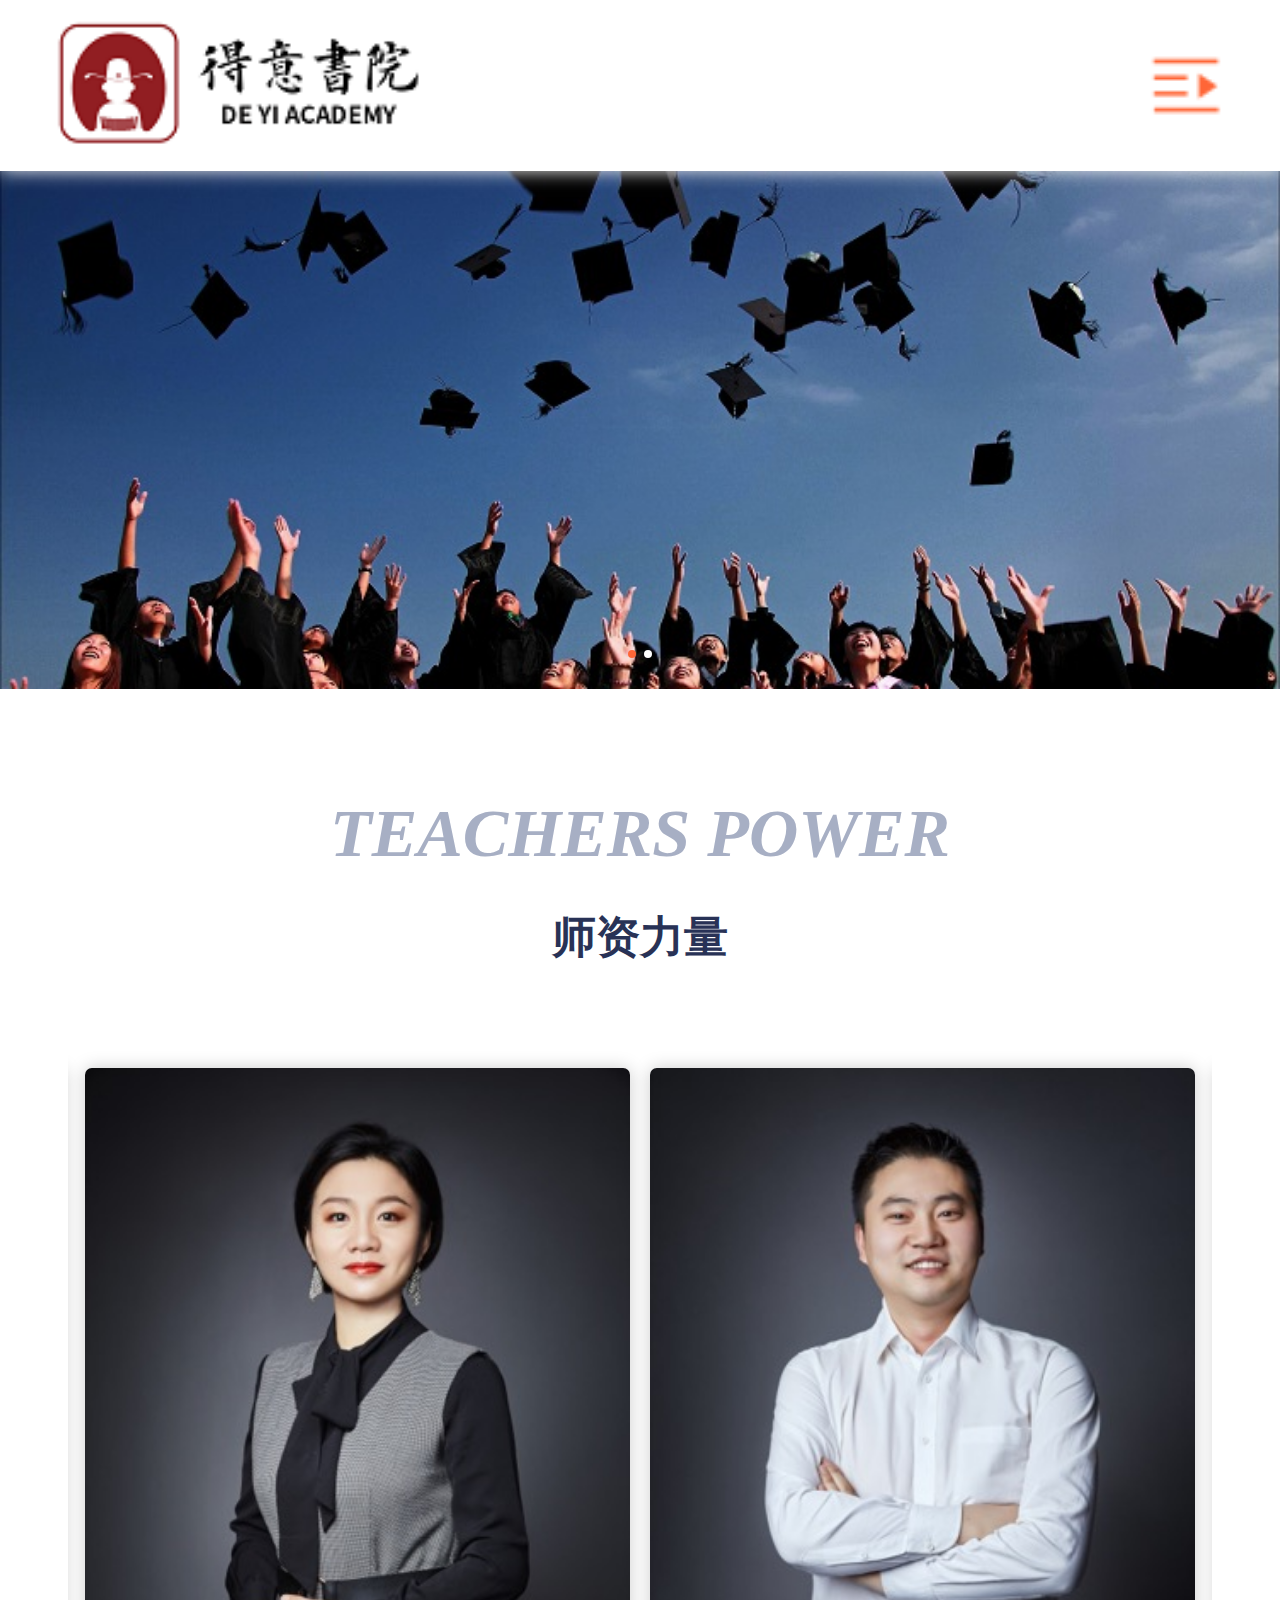
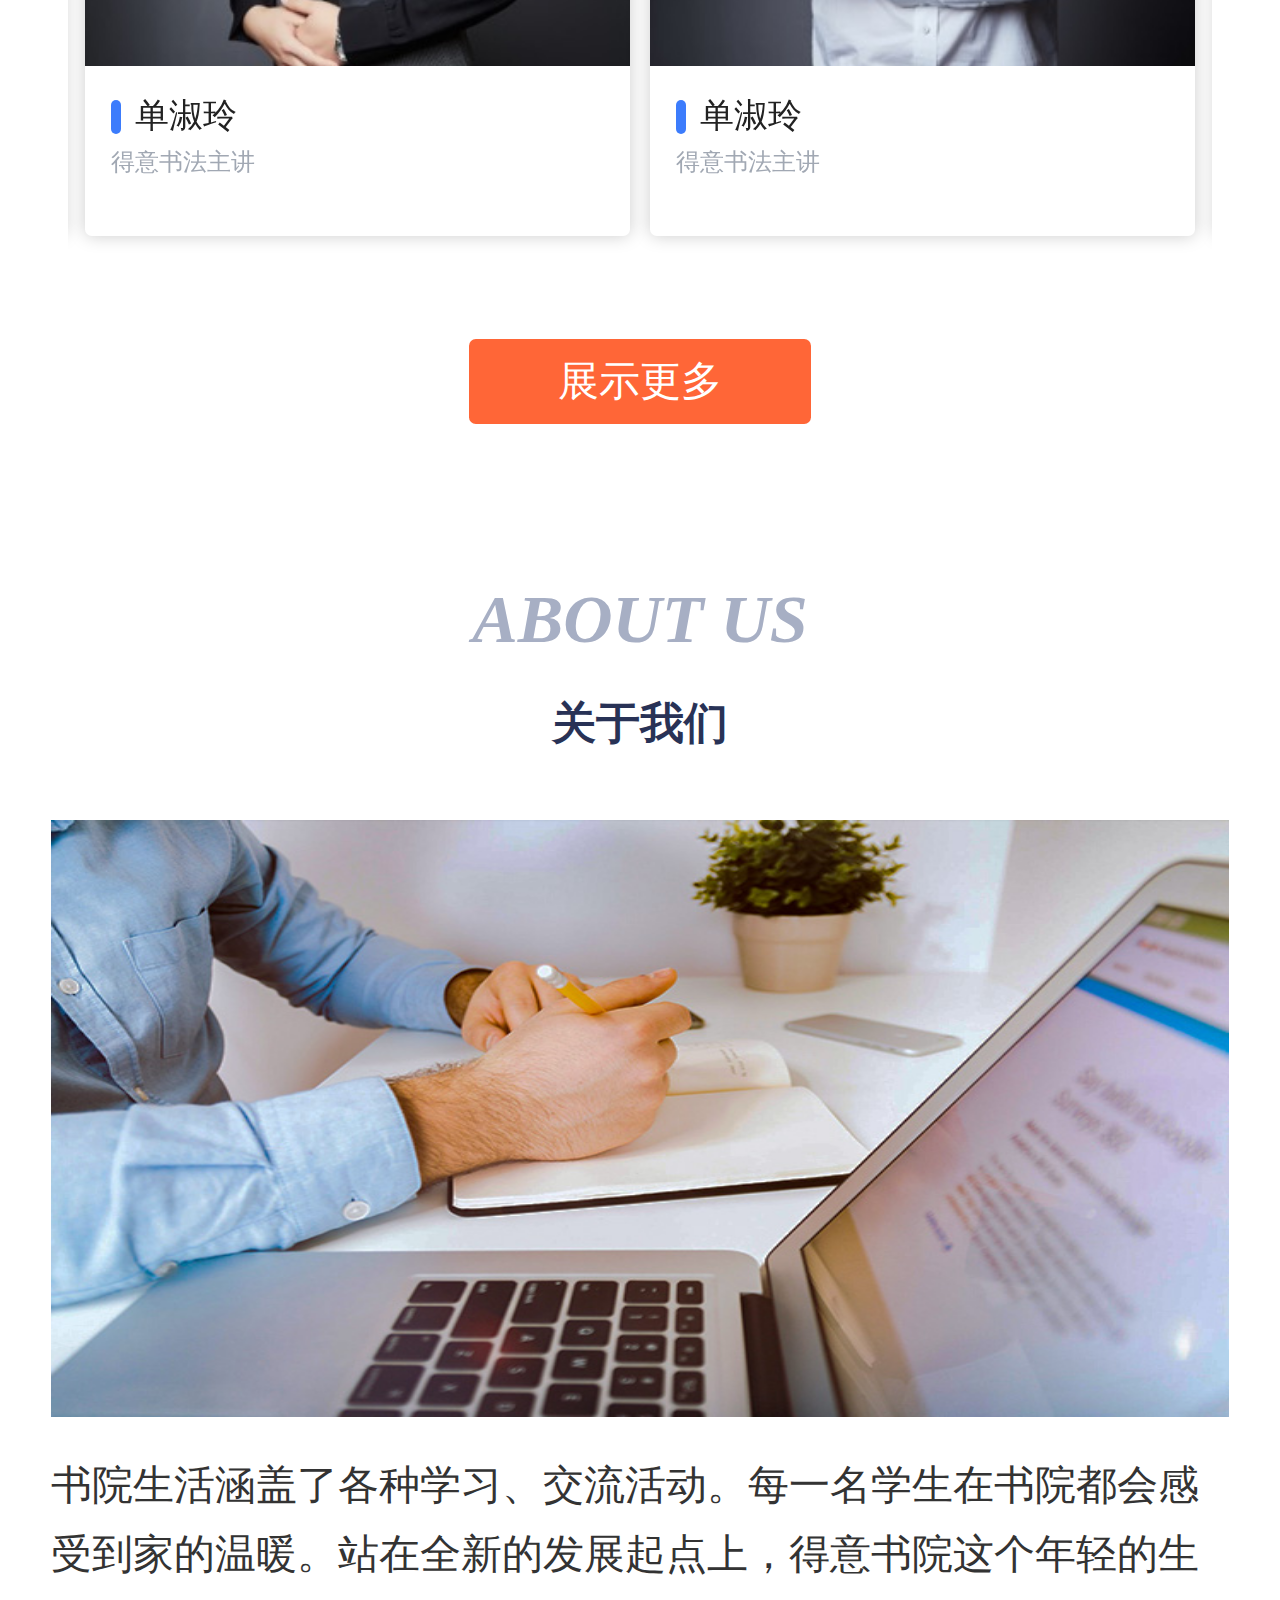
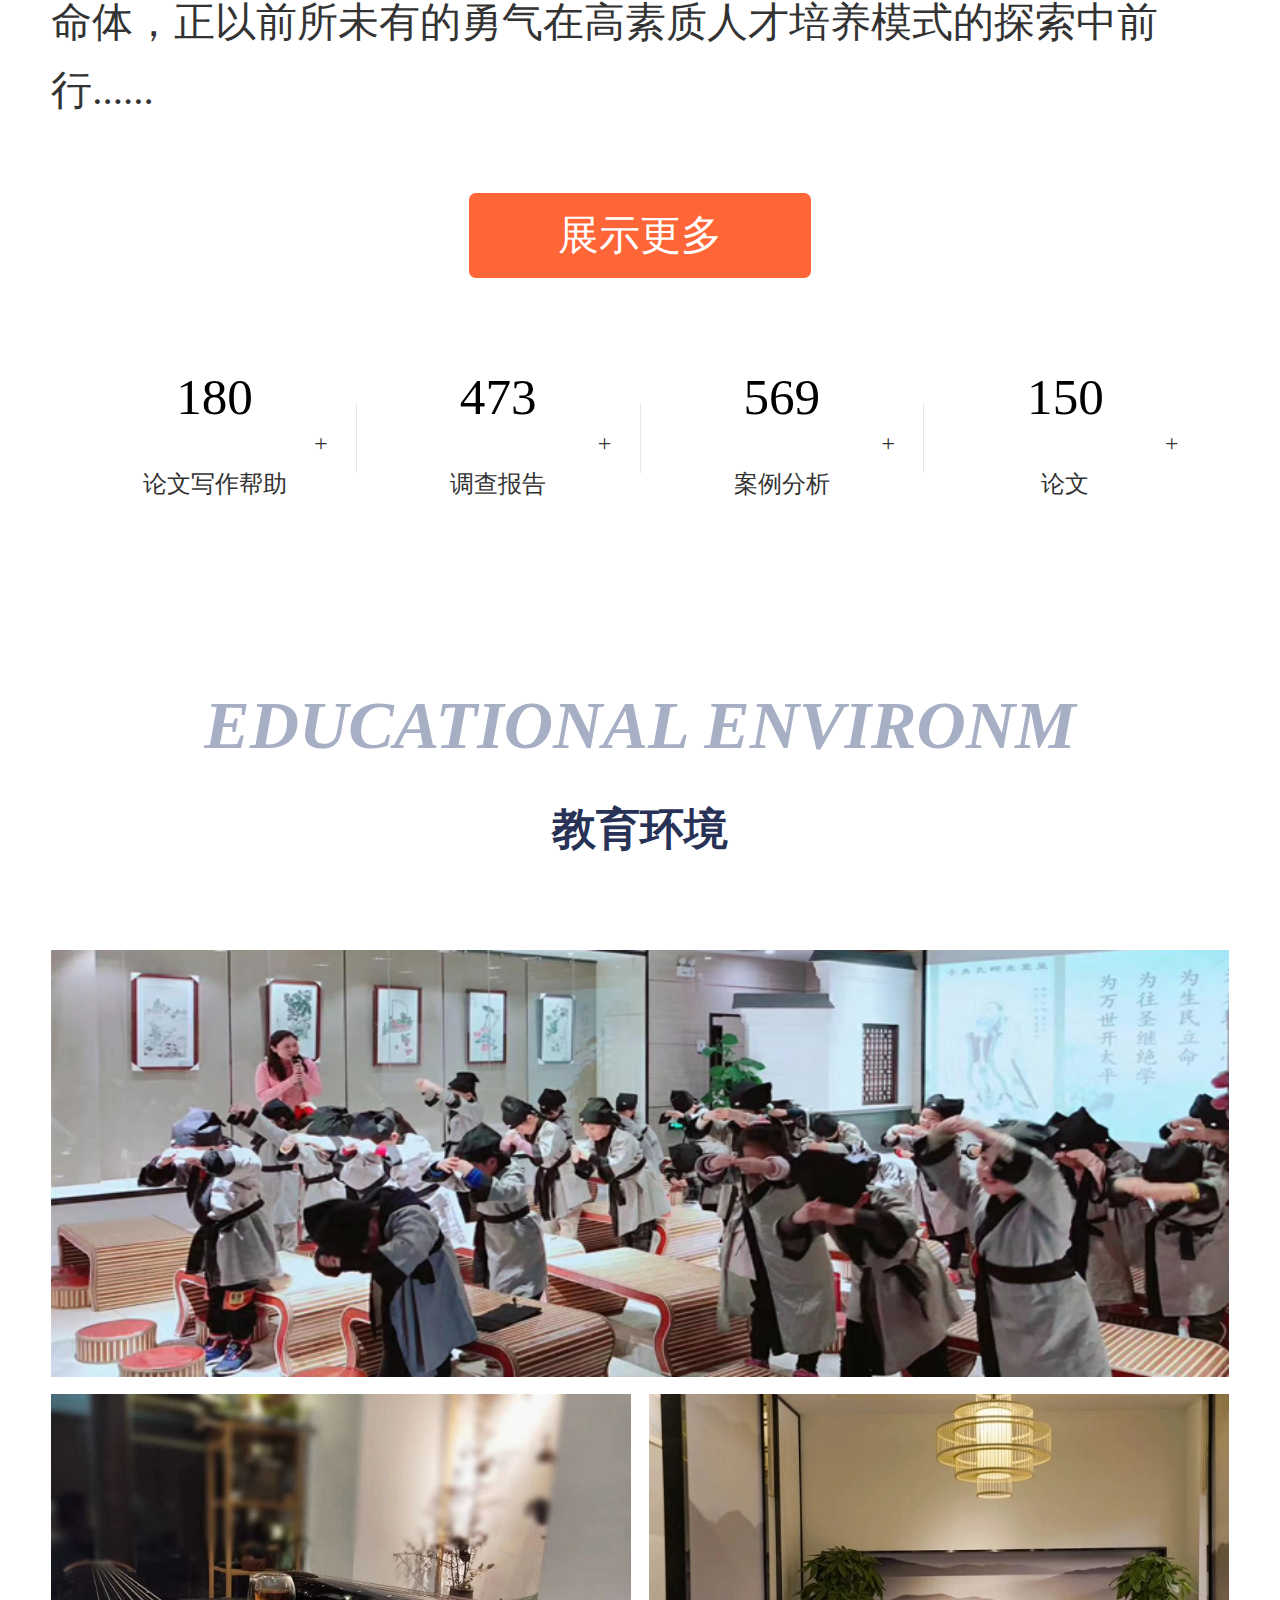
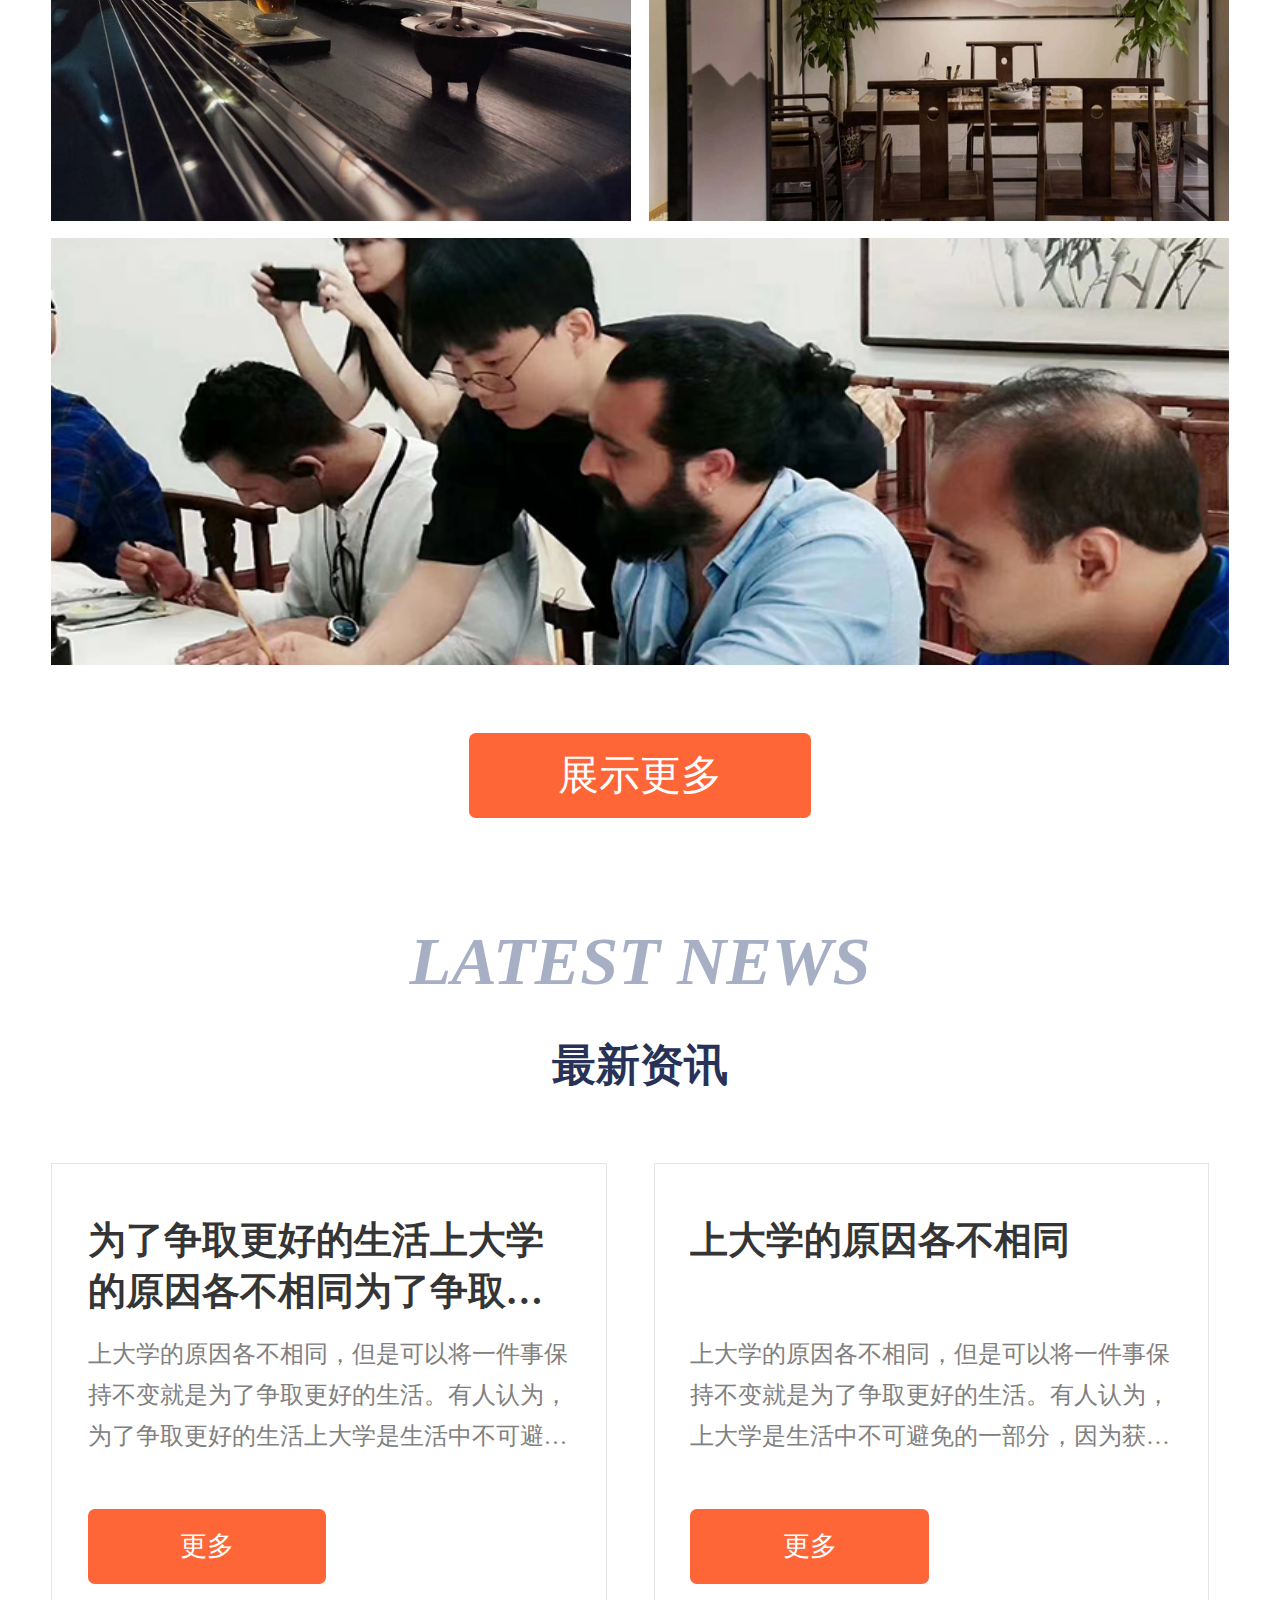
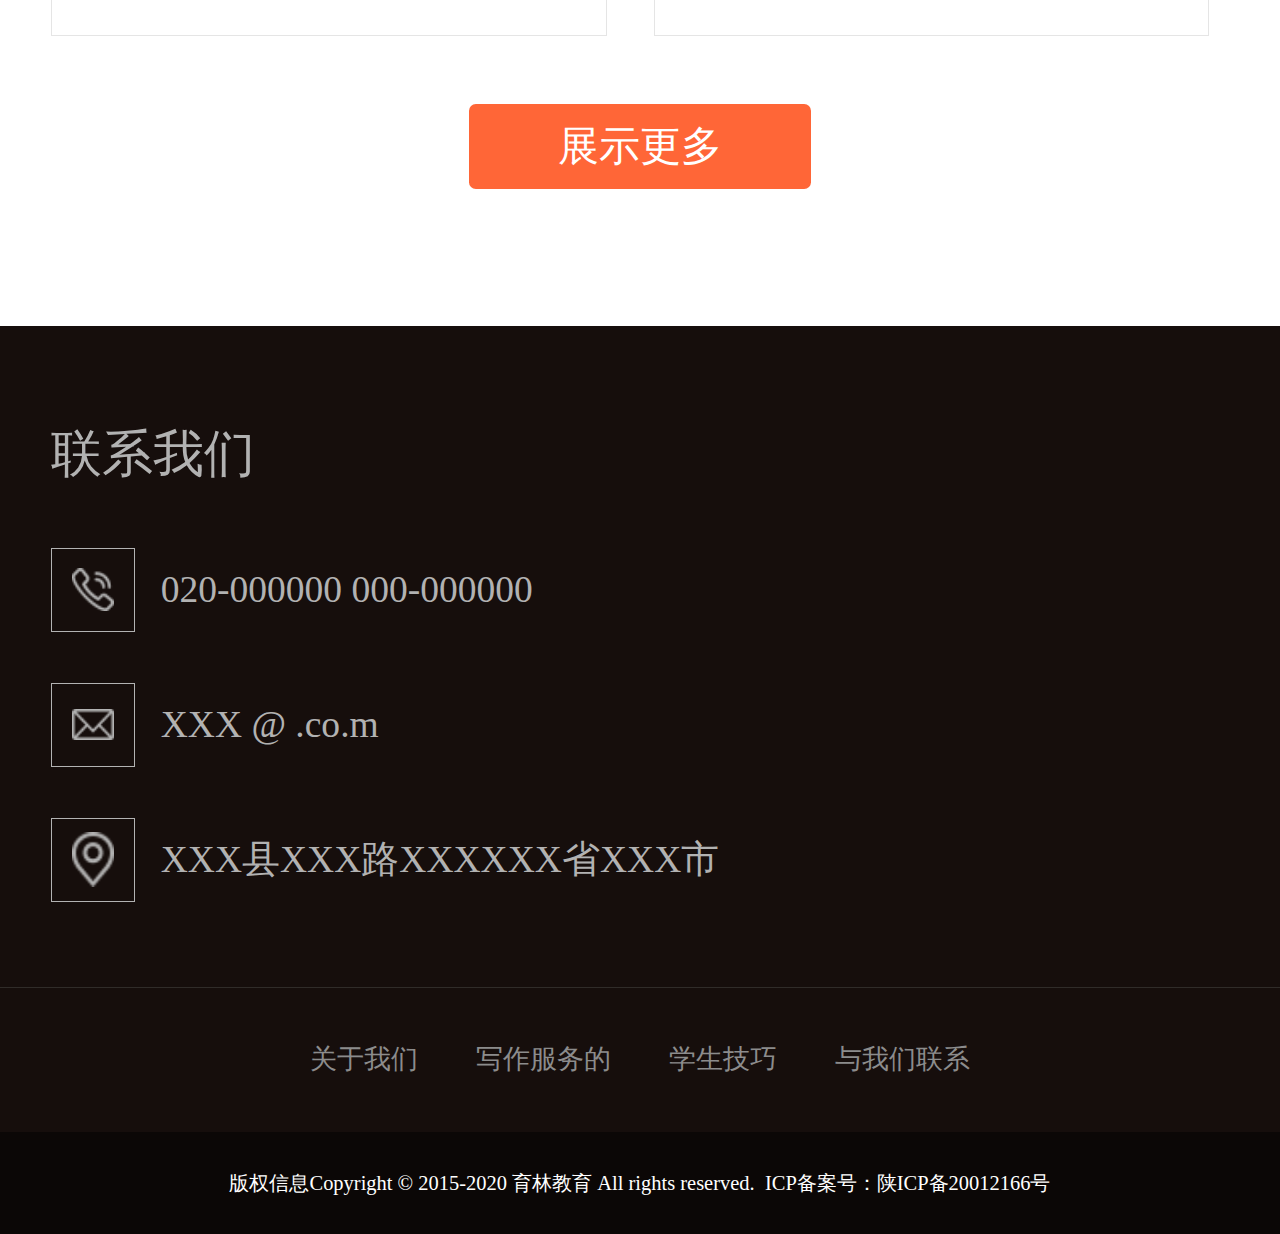
<file: index.html>
<!DOCTYPE html>
<html lang="en">
<head>
    <meta charset="UTF-8">
    <meta name="viewport" content="width=device-width,initial-scale=1.0,maximum-scale=1.0,minimum-scale=1.0,user-scalable=no,viewport-fit=cover" />
    <title>首页</title>
    <script>
        (function () {
            var html = document.querySelector("html");
            var width = html.getBoundingClientRect().width;
            html.style.fontSize = width / 10 + "px";
        })();
    </script>
    <link rel="stylesheet" href="css/swiper.min.css">
    <link rel="stylesheet" href="css/common.css">
    <link rel="stylesheet" href="css/index.css">
    <!-- jq -->
    <script type="text/javascript" src="js/jquery.min.js"></script>
    <!-- 导航 -->
    <script type="text/javascript" src="js/menu.js"></script>
    <!-- banner -->
    <script src="js/swiper.min.js"></script>
    <script type="text/javascript">
        $(function(){
            // banner
            var bannerSwiper = new Swiper('#banner', {
                autoplay: true, // 自动播放
                loop: true, // 循环轮播
                speed: 2000,
                pagination: {
                    el: '.swiper-pagination',
                }
            });
            // 师资力量
            var swiper = new Swiper('#PerView', {
                autoplay: true, // 自动播放
                loop: true, // 循环轮播 
                slidesPerView: 2,
                spaceBetween: 20
            });
        });
    </script>
</head>
<body>
    <!-- 顶部内容开始 -->
    <div class="headerinfo">
        <!-- logo -->
        <div class="logo">
          <a href="javascript:;">
            <img src="images/logo.png" alt="">
          </a>
        </div>
        <div class="menu"></div>
    </div>
    <!--滑出导航-->
    <div class="bgDiv"></div>
    <div class="rightNav">
        <a href="javascript:;" class="active">网站首页</a>
        <a href="aboutUs.html">关于我们</a>
        <a href="classSystem.html">课程体系</a>
        <a href="latestNews.html">最新资讯</a>
        <a href="contactUs.html">联系我们</a>
    </div>
    <div class="head-ebox"></div>
    <!-- 顶部内容结束 -->

    <!-- banner 开始 -->
    <div class="bannerbox">
        <div class="swiper-container" id="banner">
            <div class="swiper-wrapper">
                <div class="swiper-slide">
                    <a href="#">
                        <img src="images/banner01.jpg" alt="">
                    </a>
                </div>
                <div class="swiper-slide">
                    <a href="#">
                        <img src="images/banner02.jpg" alt="">
                    </a>
                </div>
            </div>
            <div class="swiper-pagination"></div>
        </div>
    </div>
    <!-- banner 结束 -->

    <!-- 师资力量 开始 -->
    <div class="teacher-part">
        <div class="mainparttitle">
            <div class="eng">teachers power</div>
            <div class="chi">师资力量</div>
        </div>
        <div class="projects-body">
            <div class="swiper-container" id="PerView">
                <div class="swiper-wrapper">
                    <div class="swiper-slide col-lg-4">
                        <a href="aboutUs.html">
                            <div class="teachersImg">
                                <img src="images/tea-1.jpg" alt="">
                            </div>
                            <div class="teacher-item-name">
                                <div class="teacher-item-name-line"></div>
                                <div class="teacher-item-name-text">单淑玲</div>
                            </div>
                            <div class="teacher-item-brief">
                                得意书法主讲
                            </div>
                        </a>
                    </div>
                    <div class="swiper-slide col-lg-4">
                        <a href="aboutUs.html">
                            <div class="teachersImg">
                                <img src="images/tea-2.jpg" alt="">
                            </div>
                            <div class="teacher-item-name">
                                <div class="teacher-item-name-line"></div>
                                <div class="teacher-item-name-text">单淑玲</div>
                            </div>
                            <div class="teacher-item-brief">
                                得意书法主讲
                            </div>
                        </a>
                    </div>
                    <div class="swiper-slide col-lg-4">
                        <a href="aboutUs.html">
                            <div class="teachersImg">
                                <img src="images/tea-3.jpeg" alt="">
                            </div>
                            <div class="teacher-item-name">
                                <div class="teacher-item-name-line"></div>
                                <div class="teacher-item-name-text">单淑玲</div>
                            </div>
                            <div class="teacher-item-brief">
                                得意书法主讲
                            </div>
                        </a>
                    </div>
                    <div class="swiper-slide col-lg-4">
                        <a href="aboutUs.html">
                            <div class="teachersImg">
                                <img src="images/tea-4.jpg" alt="">
                            </div>
                            <div class="teacher-item-name">
                                <div class="teacher-item-name-line"></div>
                                <div class="teacher-item-name-text">单淑玲</div>
                            </div>
                            <div class="teacher-item-brief">
                                得意书法主讲
                            </div>
                        </a>
                    </div>
                </div>
            </div>
        </div>
        <div class="projects-foot txcenter">
            <a href="#">展示更多</a>
        </div>
    </div>
    <!-- 师资力量 结束 -->

    <!-- 关于我们 开始 -->
    <div class="about-part">
        <div class="mainparttitle">
            <div class="eng">about us</div>
            <div class="chi">关于我们</div>
        </div>
        <div class="about-head">
            <div class="about-show-img">
                <img src="images/about.webp" alt="">
            </div>
            <div class="about-details">
                <div class="about-content">
                    书院生活涵盖了各种学习、交流活动。每一名学生在书院都会感受到家的温暖。站在全新的发展起点上，得意书院这个年轻的生命体，正以前所未有的勇气在高素质人才培养模式的探索中前行......
                </div>
                <div class="projects-foot txcenter">
                    <a href="aboutUs.html">展示更多</a>
                </div>
            </div>
        </div>
        <div class="about-foot">
            <div class="scroll-num">
                <div class="scroll-col-4">
                    <h2 class="timer count-title txcenter" id="count-number" data-to="200" data-speed="1000"></h2>
                    <div class="scroll-text">
                        <div class="txright">+</div>
                        <div class="txcenter">论文写作帮助</div>
                    </div>
                </div>
                <div class="ver-line"></div>
                <div class="scroll-col-4">
                    <h2 class="timer count-title txcenter" id="count-number" data-to="526" data-speed="1000"></h2>
                    <div class="scroll-text">
                        <div class="txright">+</div>
                        <div class="txcenter">调查报告</div>
                    </div>
                </div>
                <div class="ver-line"></div>
                <div class="scroll-col-4">
                    <h2 class="timer count-title txcenter" id="count-number" data-to="632" data-speed="1000"></h2>
                    <div class="scroll-text">
                        <div class="txright">+</div>
                        <div class="txcenter">案例分析</div>
                    </div>
                </div>
                <div class="ver-line"></div>
                <div class="scroll-col-4">
                    <h2 class="timer count-title txcenter" id="count-number" data-to="167" data-speed="1000"></h2>
                    <div class="scroll-text">
                        <div class="txright">+</div>
                        <div class="txcenter">论文</div>
                    </div>
                </div>
            </div>
        </div>
    </div>
    <!-- 关于我们 结束 -->

    <!-- 教育环境 开始 -->
    <div class="choose-part">
        <div class="mainparttitle">
            <div class="eng">educational environm</div>
            <div class="chi">教育环境</div>
        </div>
        <div class="choose-body clearfix">
            <div class="choose-img-item fl">
                <a href="#">
                    <img src="images/pro-9.png" alt="">
                </a>
            </div>
            <div class="choose-img-item fl">
                <a href="#">
                    <img src="images/pro-10.jpg" alt="">
                </a>
            </div>
            <div class="choose-img-item fl">
                <a href="#">
                    <img src="images/pro-11.jpg" alt="">
                </a>
            </div>
            <div class="choose-img-item fl">
                <a href="#">
                    <img src="images/pro-12.png" alt="">
                </a>
            </div>
        </div>
        <div class="projects-foot txcenter">
            <a href="aboutUs.html">展示更多</a>
        </div>
    </div>
    <!-- 教育环境 结束 -->

    <!-- 最新资讯 开始 -->
    <div class="news-part">
        <div class="mainparttitle">
            <div class="eng">latest news</div>
            <div class="chi">最新资讯</div>
        </div>
        <div class="student-body clearfix">
            <div class="stu-item fl">
                <h2 class="more-row">为了争取更好的生活上大学的原因各不相同为了争取更好的生活</h2>
                <p>上大学的原因各不相同，但是可以将一件事保持不变就是为了争取更好的生活。有人认为，为了争取更好的生活上大学是生活中不可避免的一部分，因为获得学位有助于改善工作。</p>
                <a href="article.html" class="stu-more">更多</a>
            </div>
            <div class="stu-item fl">
                <h2 class="more-row">上大学的原因各不相同</h2>
                <p>上大学的原因各不相同，但是可以将一件事保持不变就是为了争取更好的生活。有人认为，上大学是生活中不可避免的一部分，因为获得学位有助于改善工作。</p>
                <a href="article.html" class="stu-more">更多</a>
            </div>
        </div>
        <div class="projects-foot txcenter">
            <a href="latestNews.html">展示更多</a>
        </div>
    </div>
    <!-- 最新资讯 结束 -->

    <div class="empty"></div>

    <!-- 尾部 开始 -->
    <div class="footer">
        <div class="footer-head">
            <h1>联系我们</h1>
            <div class="contact-us">
                <div class="way-col-3">
                    <div class="way-ico">
                        <img src="images/tel.webp" alt="">
                    </div>
                    <div class="way-con">
                        020-000000 000-000000
                    </div>
                </div>
                <div class="way-col-3">
                    <div class="way-ico">
                        <img src="images/email.webp" alt="">
                    </div>
                    <div class="way-con">
                        XXX @ .co.m
                    </div>
                </div>
                <div class="way-col-3">
                    <div class="way-ico">
                        <img src="images/add.webp" alt="">
                    </div>
                    <div class="way-con">
                        XXX县XXX路XXXXXX省XXX市
                    </div>
                </div>
            </div>
        </div>
        <div class="footer-foot">
            <div class="footer-menu">
                <a href="#">关于我们</a>
                <a href="#">写作服务的</a>
                <a href="#">学生技巧</a>
                <a href="#">与我们联系</a>
            </div>
        </div>
        <div class="footersup">
            <p>版权信息Copyright © 2015-2020 育林教育 All rights reserved.&nbsp;&nbsp;<a href="http://beian.miit.gov.cn" target="_blank">ICP备案号：陕ICP备20012166号</a></p>
        </div>
    </div>
    <!-- 尾部 结束 -->
    <!-- 滚动数字 -->
    <script src="js/scrool-number.js"></script>
</body>
</html>
</file>
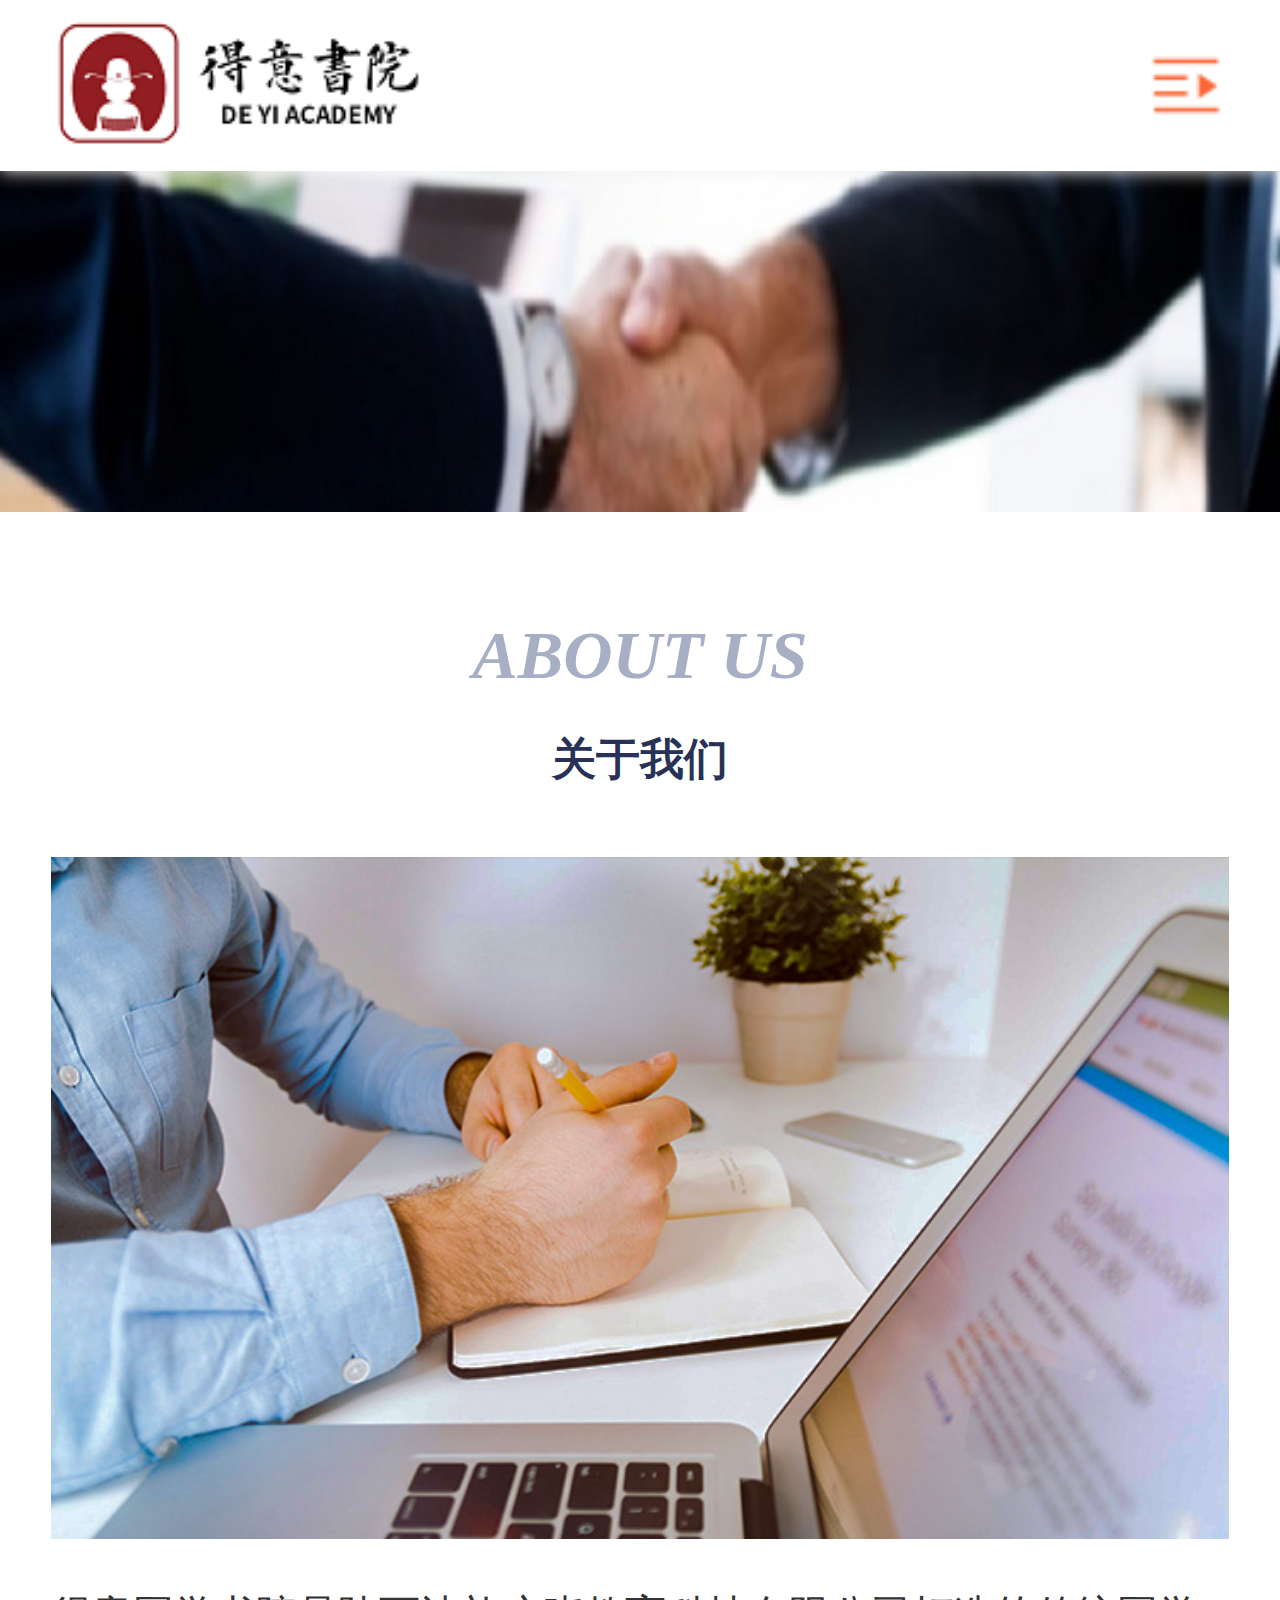
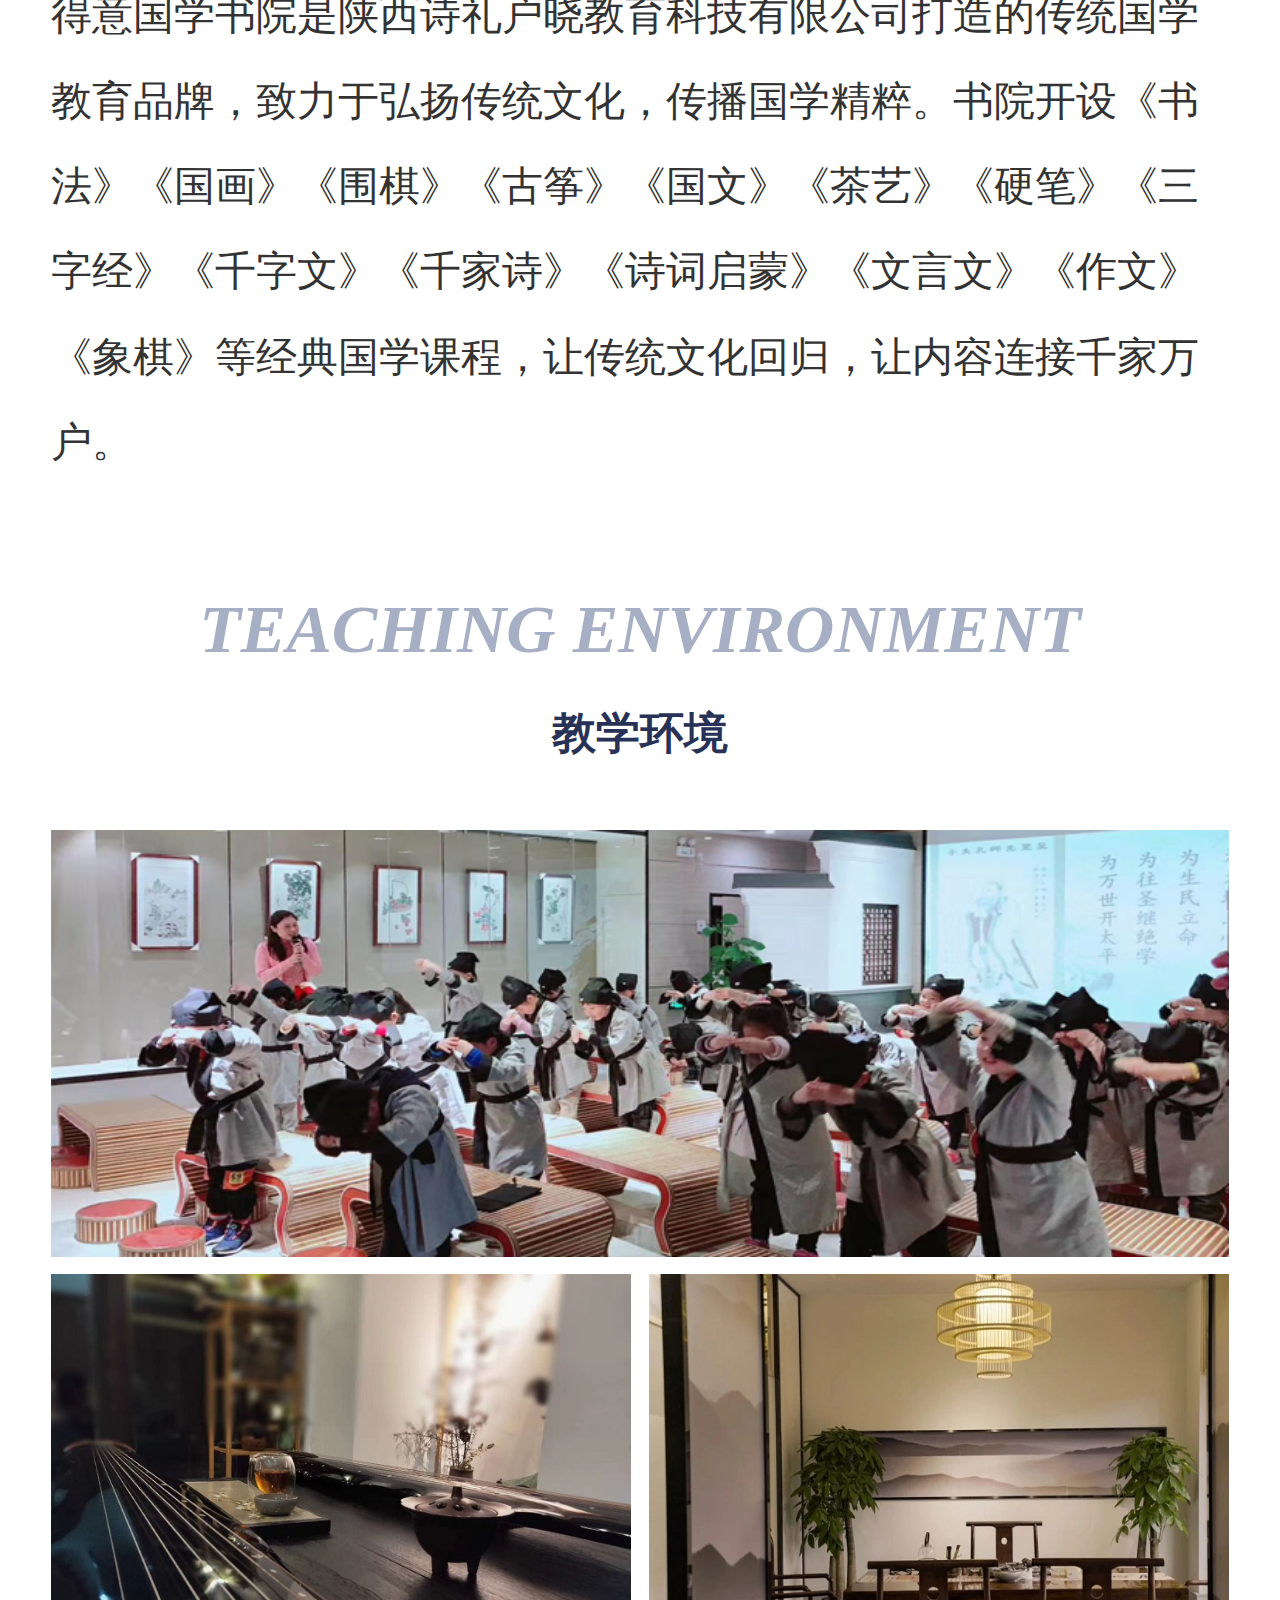
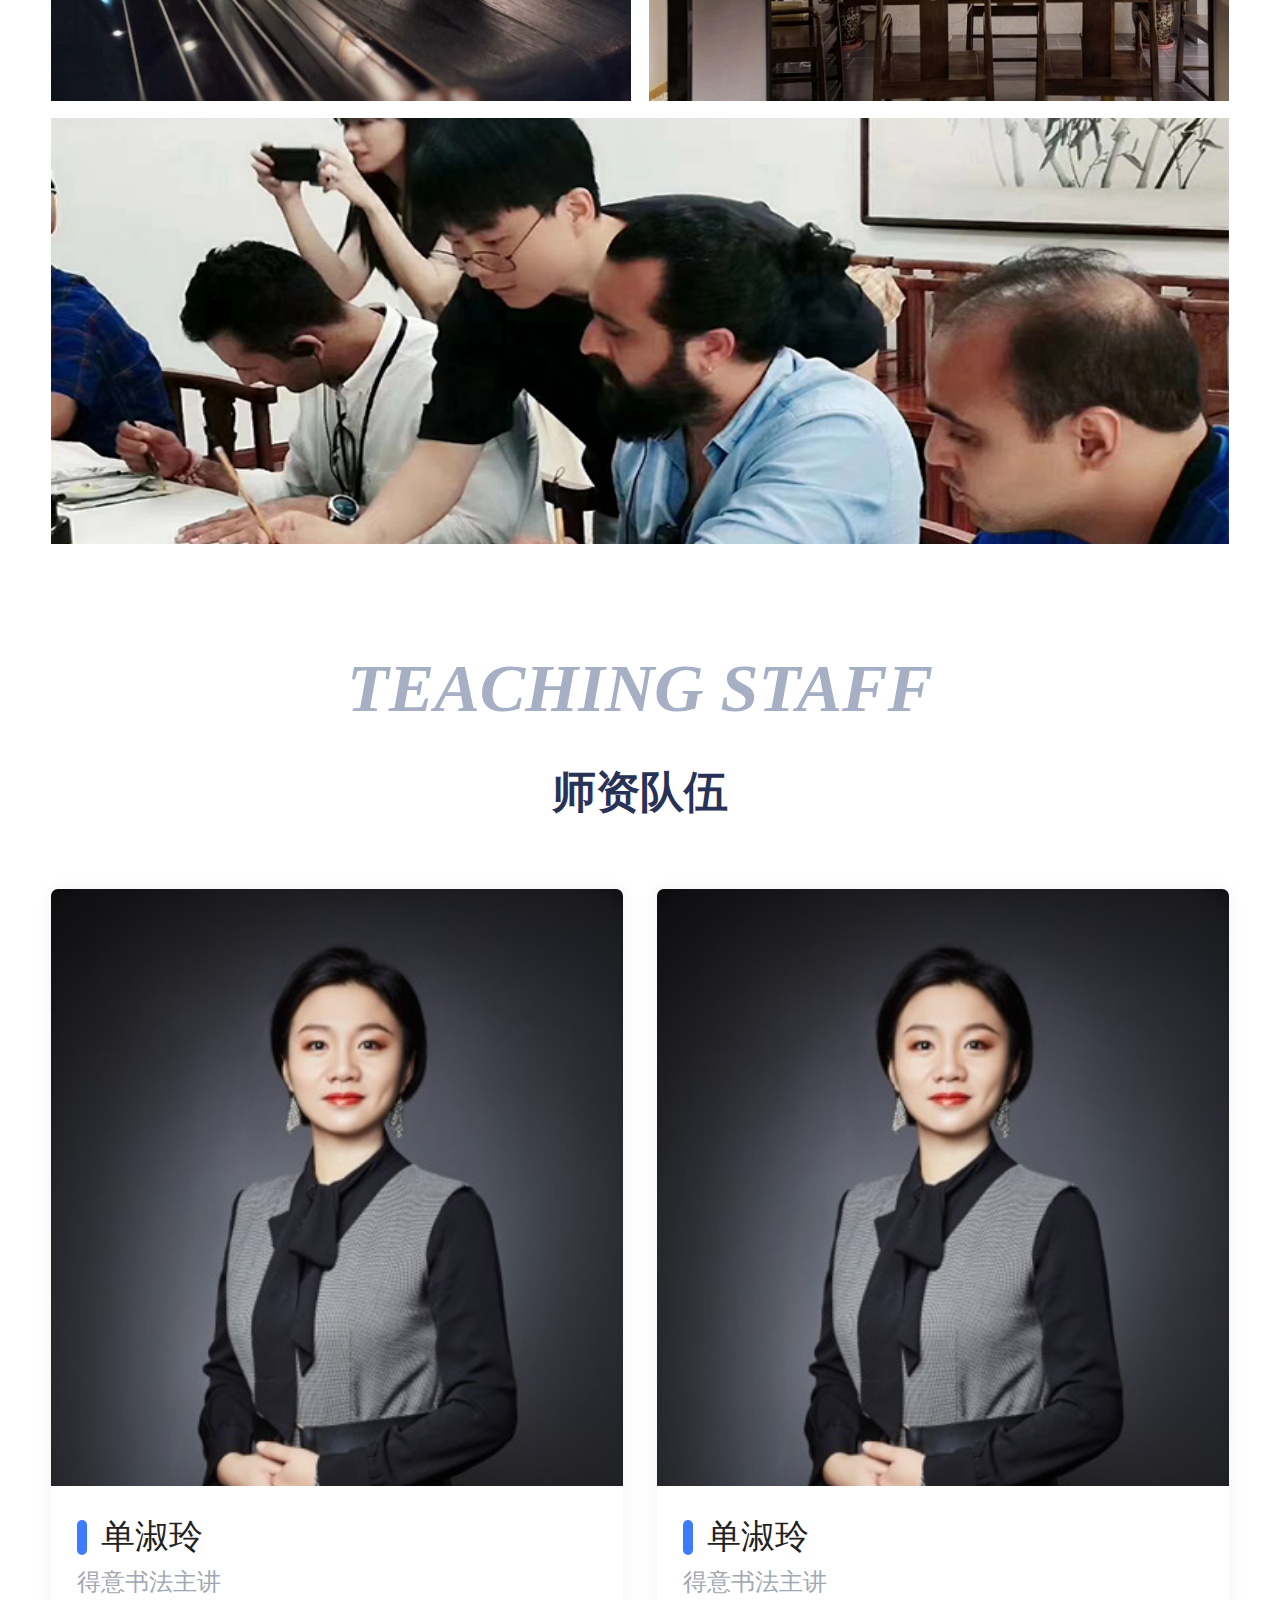
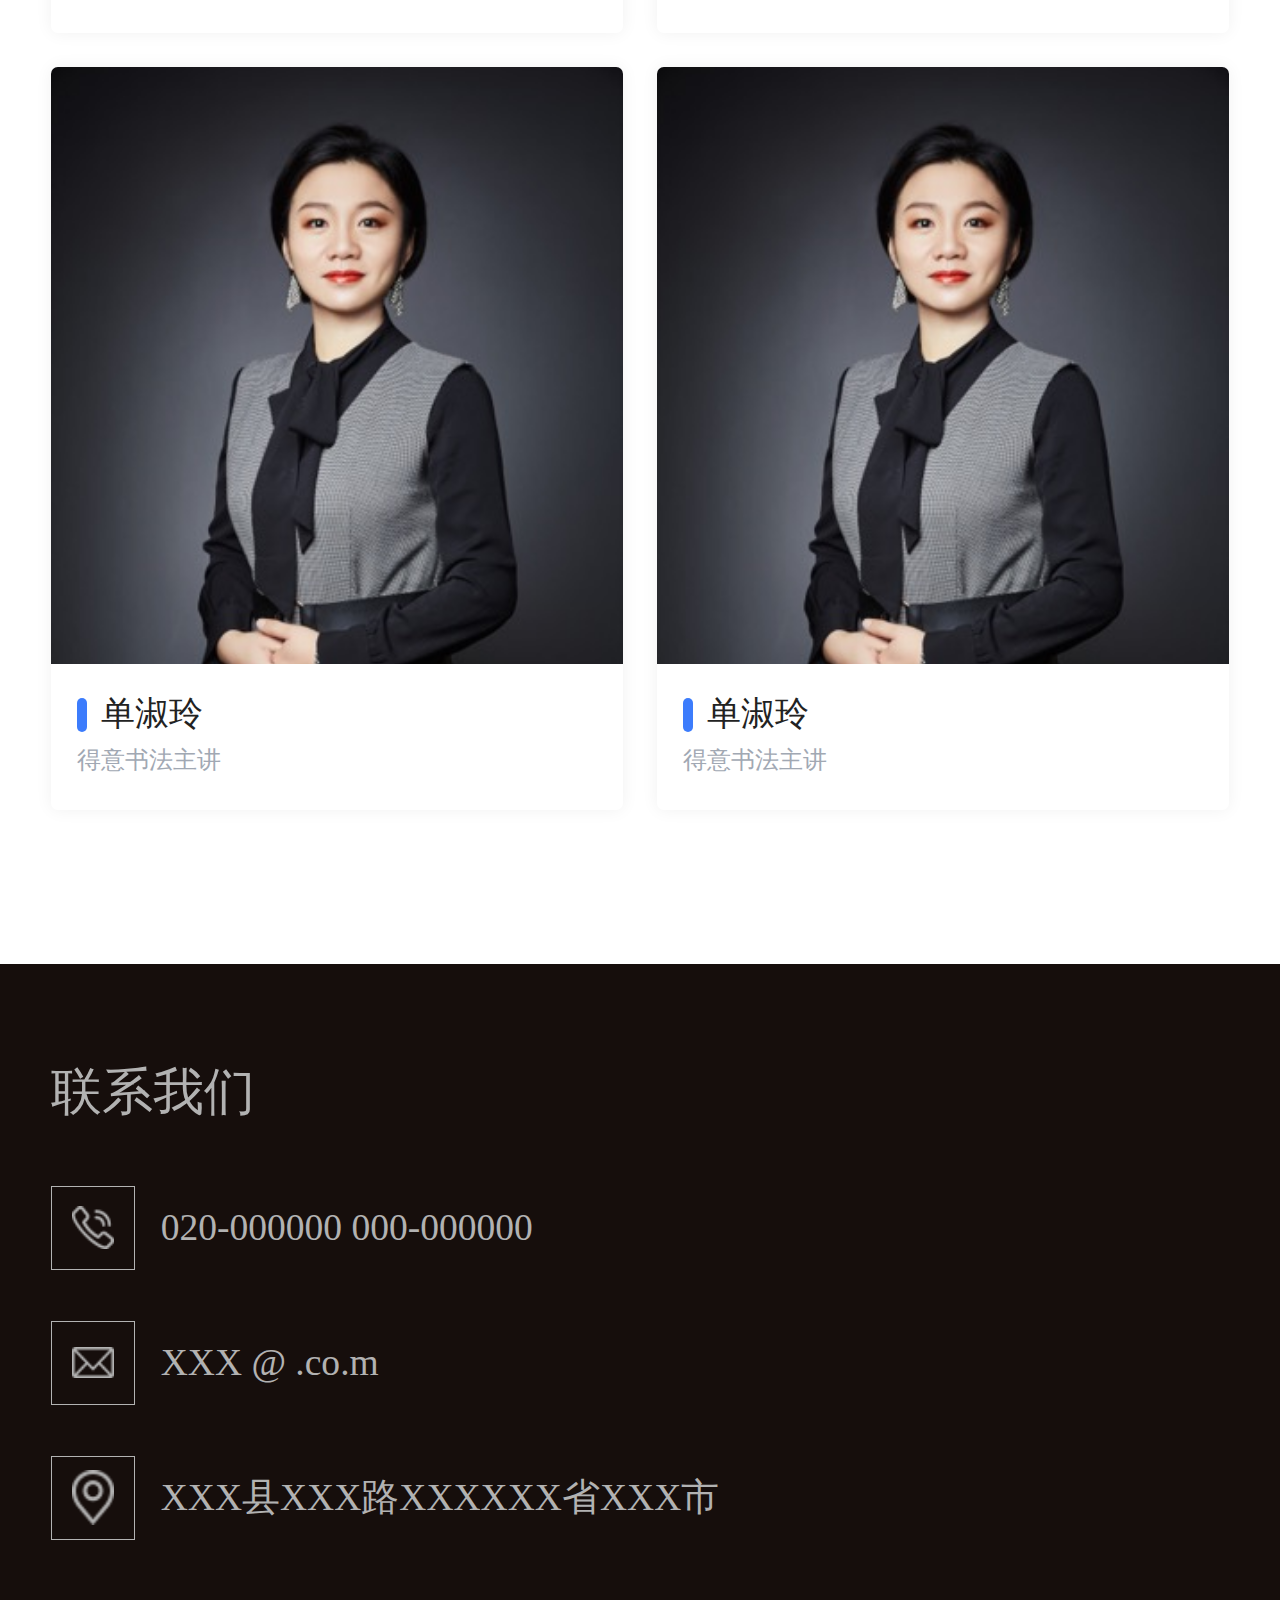
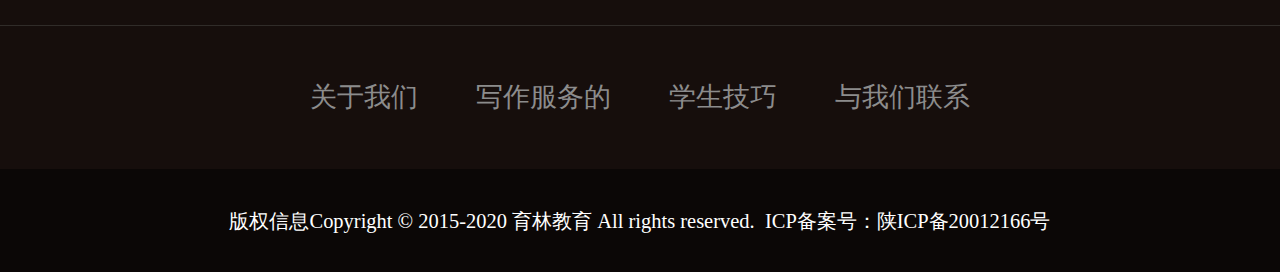
<file: aboutUs.html>
<!DOCTYPE html>
<html lang="en">
<head>
    <meta charset="UTF-8">
    <meta name="viewport" content="width=device-width,initial-scale=1.0,maximum-scale=1.0,minimum-scale=1.0,user-scalable=no,viewport-fit=cover" />
    <title>关于我们</title>
    <script>
        (function () {
            var html = document.querySelector("html");
            var width = html.getBoundingClientRect().width;
            html.style.fontSize = width / 10 + "px";
        })();
    </script>
    <link rel="stylesheet" href="css/common.css">
    <link rel="stylesheet" href="css/aboutUs.css">
    <!-- jq -->
    <script type="text/javascript" src="js/jquery.min.js"></script>
    <!-- 导航 -->
    <script type="text/javascript" src="js/menu.js"></script>
</head>
<body>
    <!-- 顶部内容开始 -->
    <div class="headerinfo">
        <!-- logo -->
        <div class="logo">
          <a href="javascript:;">
            <img src="images/logo.png" alt="">
          </a>
        </div>
        <div class="menu"></div>
    </div>
    <!--滑出导航-->
    <div class="bgDiv"></div>
    <div class="rightNav">
        <a href="javascript:;" class="active">网站首页</a>
        <a href="aboutUs.html">关于我们</a>
        <a href="classSystem.html">课程体系</a>
        <a href="latestNews.html">最新资讯</a>
        <a href="contactUs.html">联系我们</a>
    </div>
    <div class="head-ebox"></div>
    <!-- 顶部内容结束 -->

    <!-- banner 开始 -->
    <div class="banner-pages">
        <img src="images/banner-4.jpg" alt="">
    </div>
    <!-- banner 结束 -->

    <div class="about-wrap">
        <div class="about-part">
            <div class="mainparttitle">
                <div class="eng">about us</div>
                <div class="chi">关于我们</div>
            </div>
            <div class="aboutdetails">
                <div class="aboutImg">
                    <img src="images/about.webp" alt="">
                </div>
                <div class="aboutTxt">
                    得意国学书院是陕西诗礼户晓教育科技有限公司打造的传统国学教育品牌，致力于弘扬传统文化，传播国学精粹。书院开设《书法》《国画》《围棋》《古筝》《国文》《茶艺》《硬笔》《三字经》《千字文》《千家诗》《诗词启蒙》《文言文》《作文》《象棋》等经典国学课程，让传统文化回归，让内容连接千家万户。
                </div>
            </div>
        </div>
        <div class="envir-part">
            <div class="mainparttitle">
                <div class="eng">teaching environment</div>
                <div class="chi">教学环境</div>
            </div>
            <div class="choose-body clearfix">
                <div class="choose-img-item fl">
                    <a href="#">
                        <img src="images/pro-9.png" alt="">
                    </a>
                </div>
                <div class="choose-img-item fl">
                    <a href="#">
                        <img src="images/pro-10.jpg" alt="">
                    </a>
                </div>
                <div class="choose-img-item fl">
                    <a href="#">
                        <img src="images/pro-11.jpg" alt="">
                    </a>
                </div>
                <div class="choose-img-item fl">
                    <a href="#">
                        <img src="images/pro-12.png" alt="">
                    </a>
                </div>
            </div>
        </div>
        <div class="teaching-part">
            <div class="mainparttitle">
                <div class="eng">teaching staff</div>
                <div class="chi">师资队伍</div>
            </div>
            <div class="teaching-content clearfix">
                <div class="col-lg-4 fl">
                    <a href="aboutUs.html">
                        <div class="teachersImg">
                            <img src="images/tea-1.jpg" alt="">
                        </div>
                        <div class="teacher-item-name">
                            <div class="teacher-item-name-line"></div>
                            <div class="teacher-item-name-text">单淑玲</div>
                        </div>
                        <div class="teacher-item-brief">
                            得意书法主讲
                        </div>
                    </a>
                </div>
                <div class="col-lg-4 fl">
                    <a href="aboutUs.html">
                        <div class="teachersImg">
                            <img src="images/tea-1.jpg" alt="">
                        </div>
                        <div class="teacher-item-name">
                            <div class="teacher-item-name-line"></div>
                            <div class="teacher-item-name-text">单淑玲</div>
                        </div>
                        <div class="teacher-item-brief">
                            得意书法主讲
                        </div>
                    </a>
                </div>
                <div class="col-lg-4 fl">
                    <a href="aboutUs.html">
                        <div class="teachersImg">
                            <img src="images/tea-1.jpg" alt="">
                        </div>
                        <div class="teacher-item-name">
                            <div class="teacher-item-name-line"></div>
                            <div class="teacher-item-name-text">单淑玲</div>
                        </div>
                        <div class="teacher-item-brief">
                            得意书法主讲
                        </div>
                    </a>
                </div>
                <div class="col-lg-4 fl">
                    <a href="aboutUs.html">
                        <div class="teachersImg">
                            <img src="images/tea-1.jpg" alt="">
                        </div>
                        <div class="teacher-item-name">
                            <div class="teacher-item-name-line"></div>
                            <div class="teacher-item-name-text">单淑玲</div>
                        </div>
                        <div class="teacher-item-brief">
                            得意书法主讲
                        </div>
                    </a>
                </div>
            </div>
        </div>
    </div>

    <div class="empty"></div>

    <!-- 尾部 开始 -->
    <div class="footer">
        <div class="footer-head">
            <h1>联系我们</h1>
            <div class="contact-us">
                <div class="way-col-3">
                    <div class="way-ico">
                        <img src="images/tel.webp" alt="">
                    </div>
                    <div class="way-con">
                        020-000000 000-000000
                    </div>
                </div>
                <div class="way-col-3">
                    <div class="way-ico">
                        <img src="images/email.webp" alt="">
                    </div>
                    <div class="way-con">
                        XXX @ .co.m
                    </div>
                </div>
                <div class="way-col-3">
                    <div class="way-ico">
                        <img src="images/add.webp" alt="">
                    </div>
                    <div class="way-con">
                        XXX县XXX路XXXXXX省XXX市
                    </div>
                </div>
            </div>
        </div>
        <div class="footer-foot">
            <div class="footer-menu">
                <a href="#">关于我们</a>
                <a href="#">写作服务的</a>
                <a href="#">学生技巧</a>
                <a href="#">与我们联系</a>
            </div>
        </div>
        <div class="footersup">
            <p>版权信息Copyright © 2015-2020 育林教育 All rights reserved.&nbsp;&nbsp;<a href="http://beian.miit.gov.cn" target="_blank">ICP备案号：陕ICP备20012166号</a></p>
        </div>
    </div>
</body>
</html>
</file>
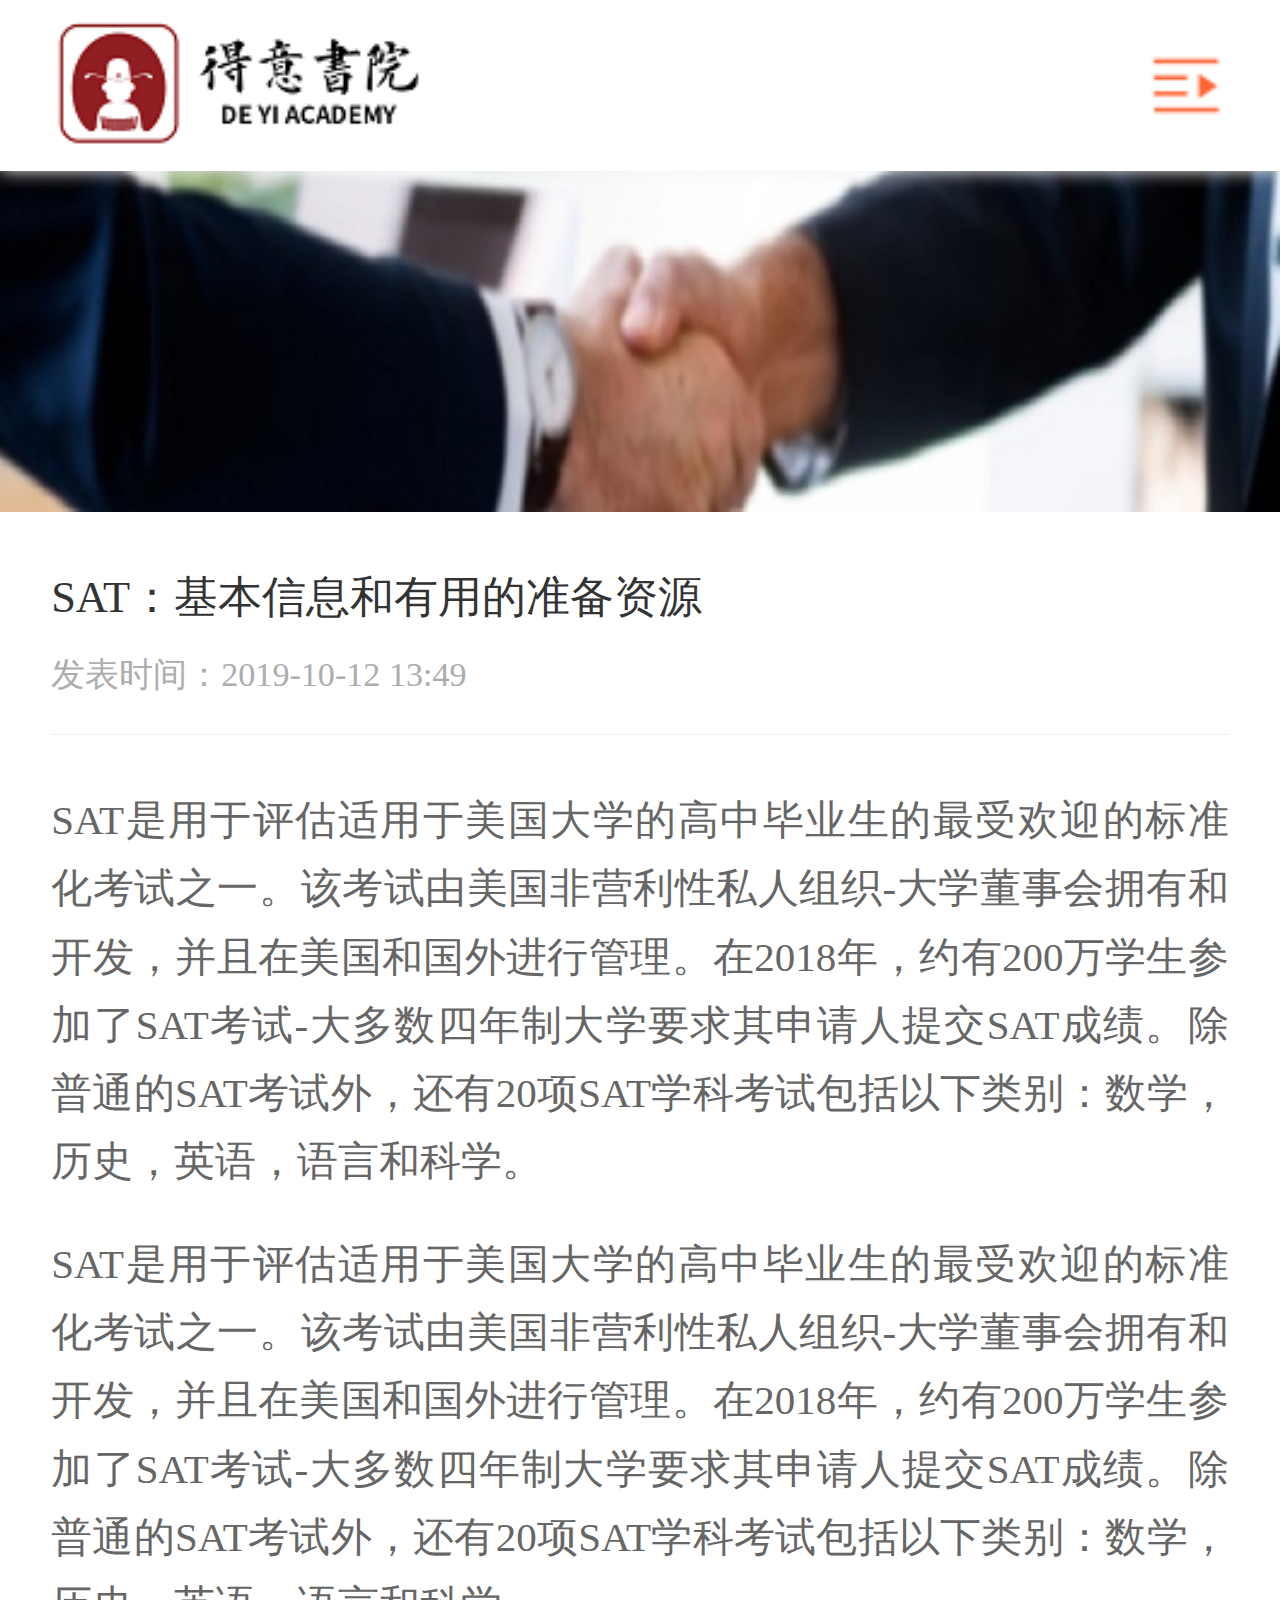
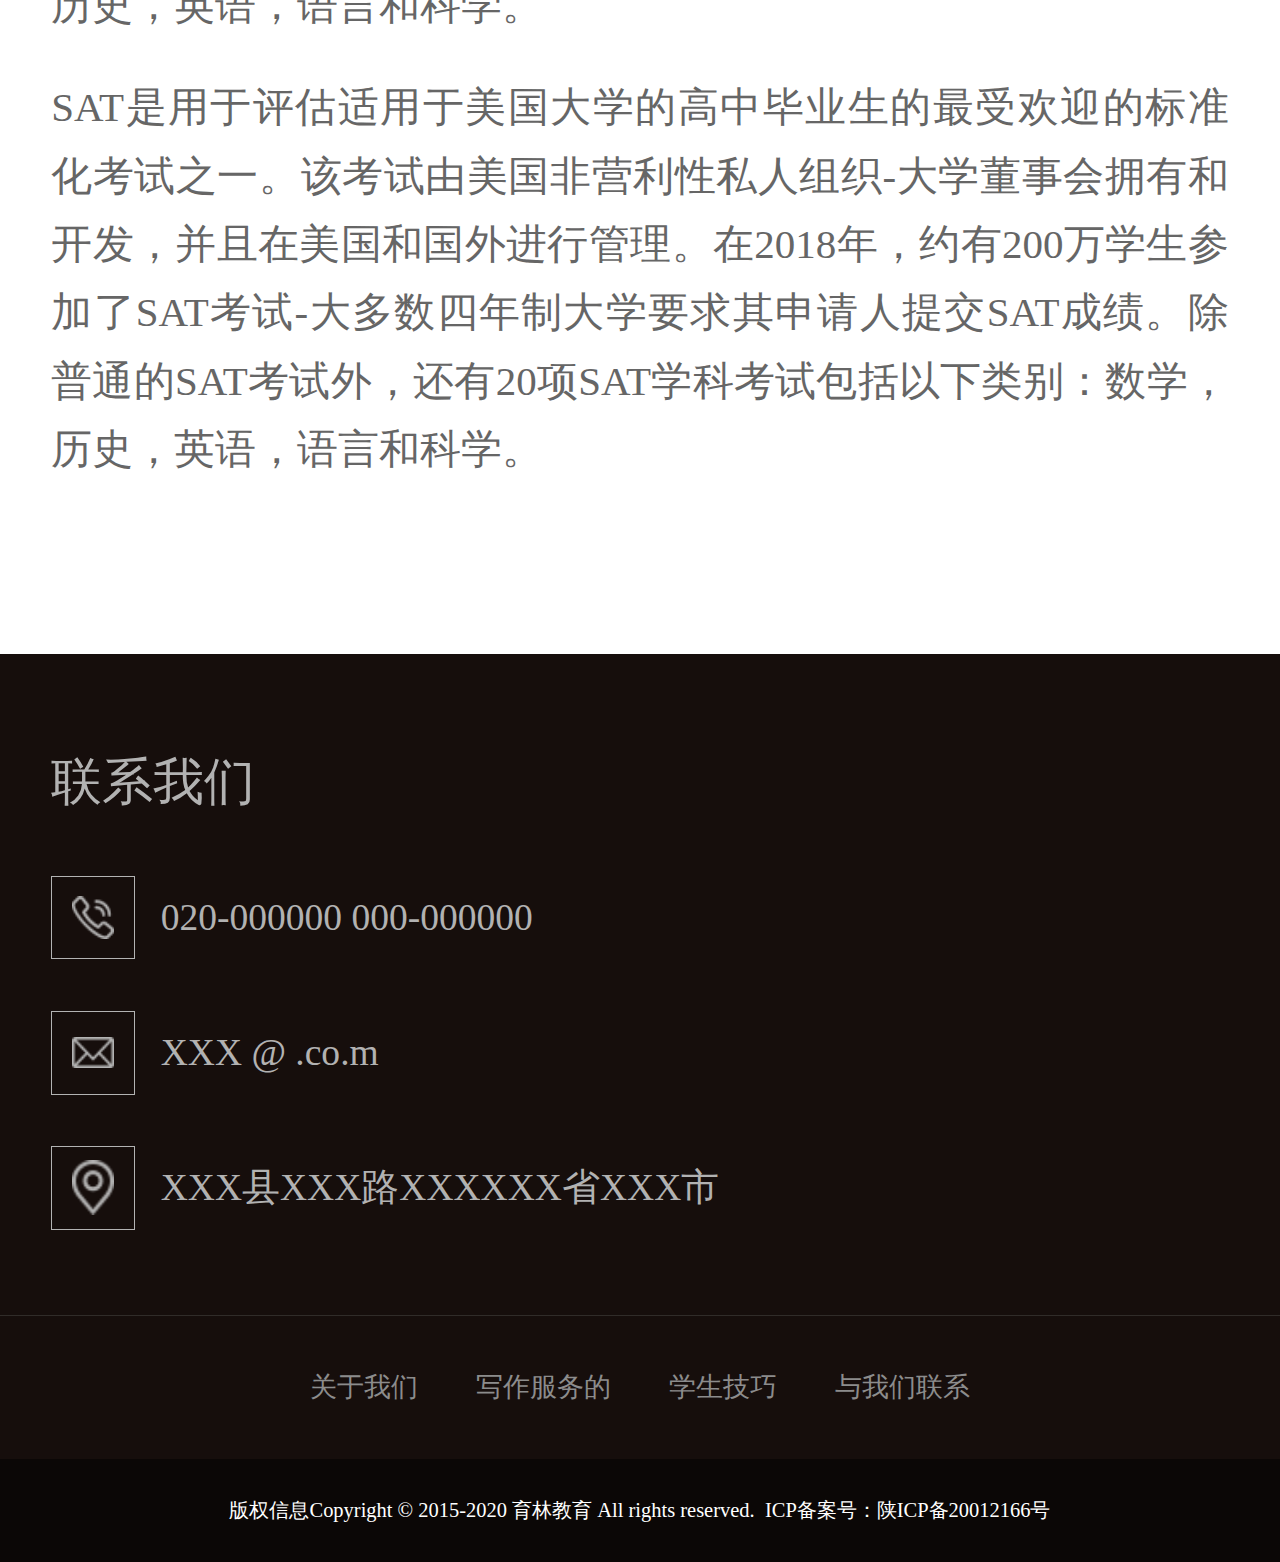
<file: article.html>
<!DOCTYPE html>
<html lang="en">
<head>
    <meta charset="UTF-8">
    <meta name="viewport" content="width=device-width,initial-scale=1.0,maximum-scale=1.0,minimum-scale=1.0,user-scalable=no,viewport-fit=cover" />
    <title>文章详情页</title>
    <script>
        (function () {
            var html = document.querySelector("html");
            var width = html.getBoundingClientRect().width;
            html.style.fontSize = width / 10 + "px";
        })();
    </script>
    <link rel="stylesheet" href="css/common.css">
    <link rel="stylesheet" href="css/article.css">
    <!-- jq -->
    <script type="text/javascript" src="js/jquery.min.js"></script>
    <!-- 导航 -->
    <script type="text/javascript" src="js/menu.js"></script>
</head>
<body>
    <!-- 顶部内容开始 -->
    <div class="headerinfo">
        <!-- logo -->
        <div class="logo">
          <a href="javascript:;">
            <img src="images/logo.png" alt="">
          </a>
        </div>
        <div class="menu"></div>
    </div>
    <!--滑出导航-->
    <div class="bgDiv"></div>
    <div class="rightNav">
        <a href="javascript:;" class="active">网站首页</a>
        <a href="aboutUs.html">关于我们</a>
        <a href="classSystem.html">课程体系</a>
        <a href="latestNews.html">最新资讯</a>
        <a href="contactUs.html">联系我们</a>
    </div>
    <div class="head-ebox"></div>
    <!-- 顶部内容结束 -->

    <!-- banner 开始 -->
    <div class="banner-pages">
        <img src="images/banner-4.jpg" alt="">
    </div>
    <!-- banner 结束 -->

    <div class="article-part">
        <div class="article-head">
            <h1>SAT：基本信息和有用的准备资源</h1>
            <div class="sendtime">
                发表时间：<span>2019-10-12 13:49</span>
            </div>
        </div>
        <div class="article-body">
            <p>SAT是用于评估适用于美国大学的高中毕业生的最受欢迎的标准化考试之一。该考试由美国非营利性私人组织-大学董事会拥有和开发，并且在美国和国外进行管理。在2018年，约有200万学生参加了SAT考试-大多数四年制大学要求其申请人提交SAT成绩。除普通的SAT考试外，还有20项SAT学科考试包括以下类别：数学，历史，英语，语言和科学。</p>
            <p>SAT是用于评估适用于美国大学的高中毕业生的最受欢迎的标准化考试之一。该考试由美国非营利性私人组织-大学董事会拥有和开发，并且在美国和国外进行管理。在2018年，约有200万学生参加了SAT考试-大多数四年制大学要求其申请人提交SAT成绩。除普通的SAT考试外，还有20项SAT学科考试包括以下类别：数学，历史，英语，语言和科学。</p>
            <p>SAT是用于评估适用于美国大学的高中毕业生的最受欢迎的标准化考试之一。该考试由美国非营利性私人组织-大学董事会拥有和开发，并且在美国和国外进行管理。在2018年，约有200万学生参加了SAT考试-大多数四年制大学要求其申请人提交SAT成绩。除普通的SAT考试外，还有20项SAT学科考试包括以下类别：数学，历史，英语，语言和科学。</p>
        </div>
    </div>

    <div class="empty"></div>

    <!-- 尾部 开始 -->
    <div class="footer">
        <div class="footer-head">
            <h1>联系我们</h1>
            <div class="contact-us">
                <div class="way-col-3">
                    <div class="way-ico">
                        <img src="images/tel.webp" alt="">
                    </div>
                    <div class="way-con">
                        020-000000 000-000000
                    </div>
                </div>
                <div class="way-col-3">
                    <div class="way-ico">
                        <img src="images/email.webp" alt="">
                    </div>
                    <div class="way-con">
                        XXX @ .co.m
                    </div>
                </div>
                <div class="way-col-3">
                    <div class="way-ico">
                        <img src="images/add.webp" alt="">
                    </div>
                    <div class="way-con">
                        XXX县XXX路XXXXXX省XXX市
                    </div>
                </div>
            </div>
        </div>
        <div class="footer-foot">
            <div class="footer-menu">
                <a href="#">关于我们</a>
                <a href="#">写作服务的</a>
                <a href="#">学生技巧</a>
                <a href="#">与我们联系</a>
            </div>
        </div>
        <div class="footersup">
            <p>版权信息Copyright © 2015-2020 育林教育 All rights reserved.&nbsp;&nbsp;<a href="http://beian.miit.gov.cn" target="_blank">ICP备案号：陕ICP备20012166号</a></p>
        </div>
    </div>
</body>
</html>
</file>
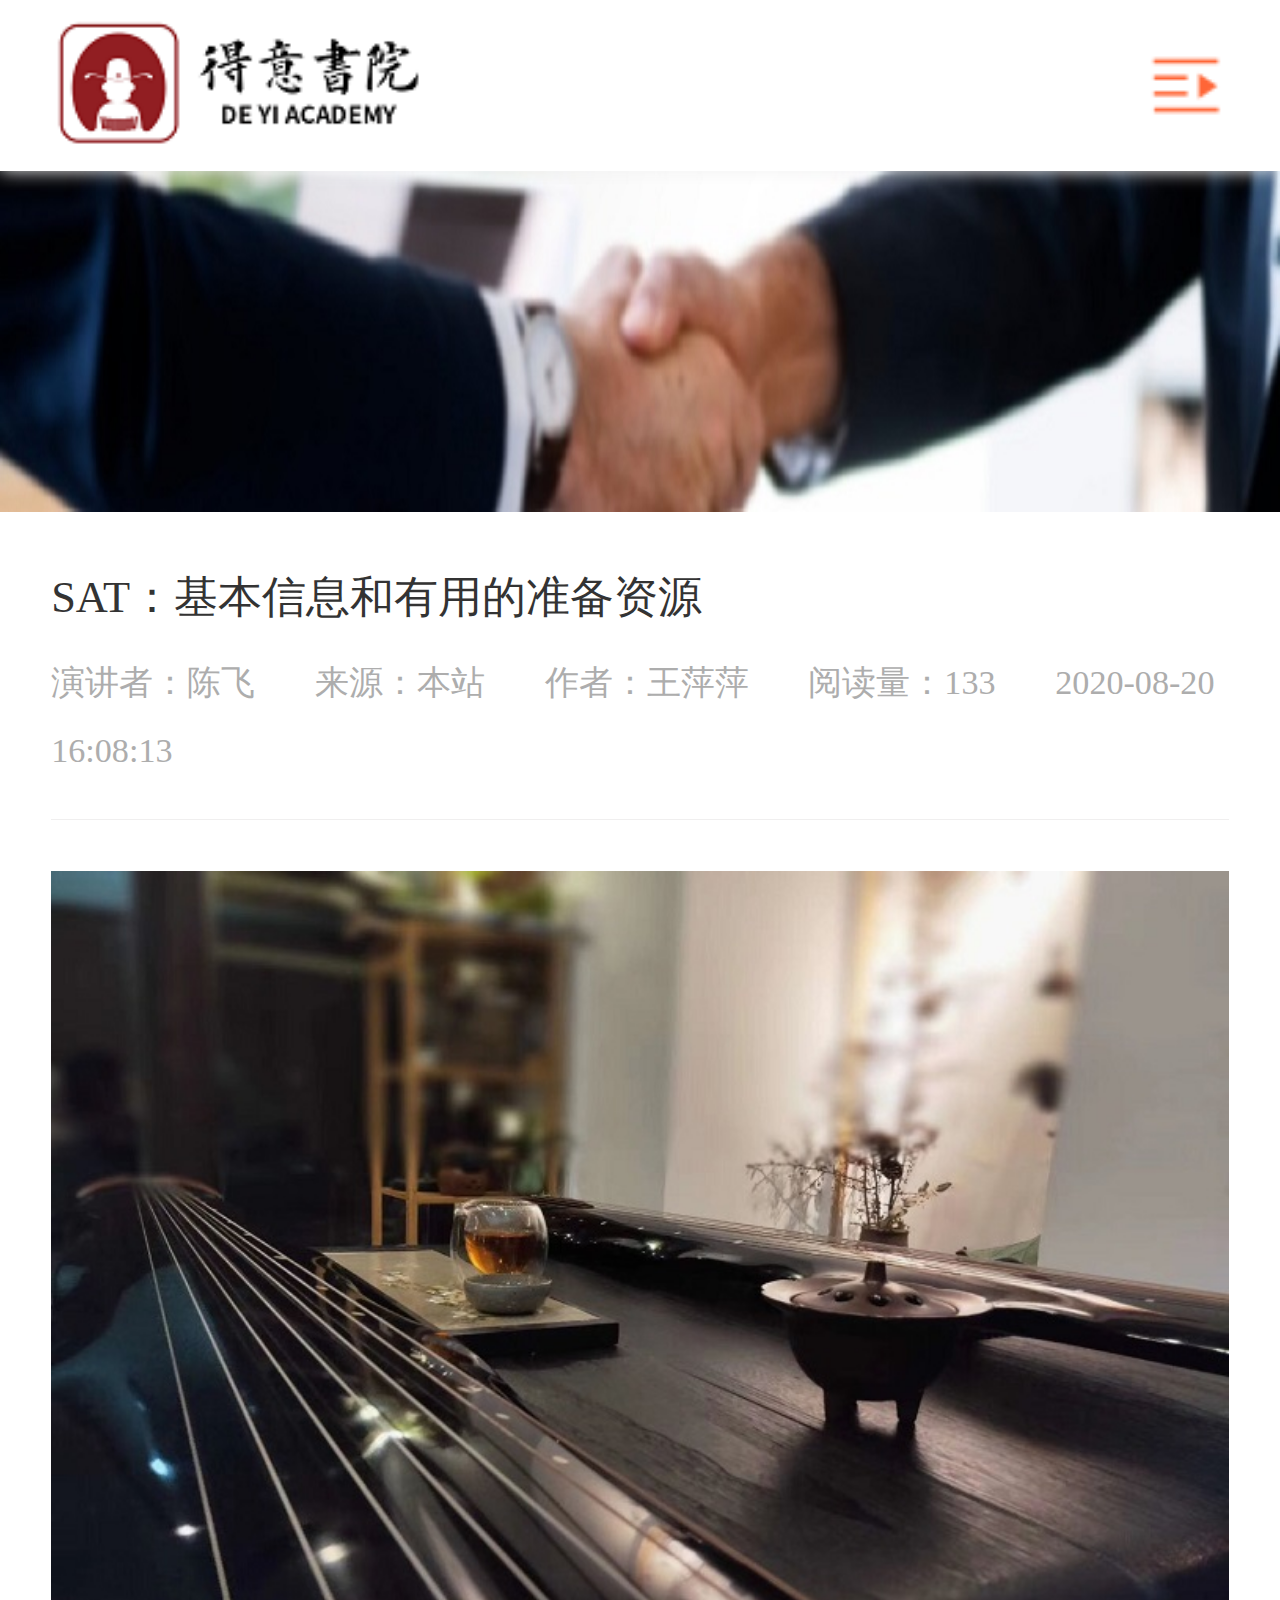
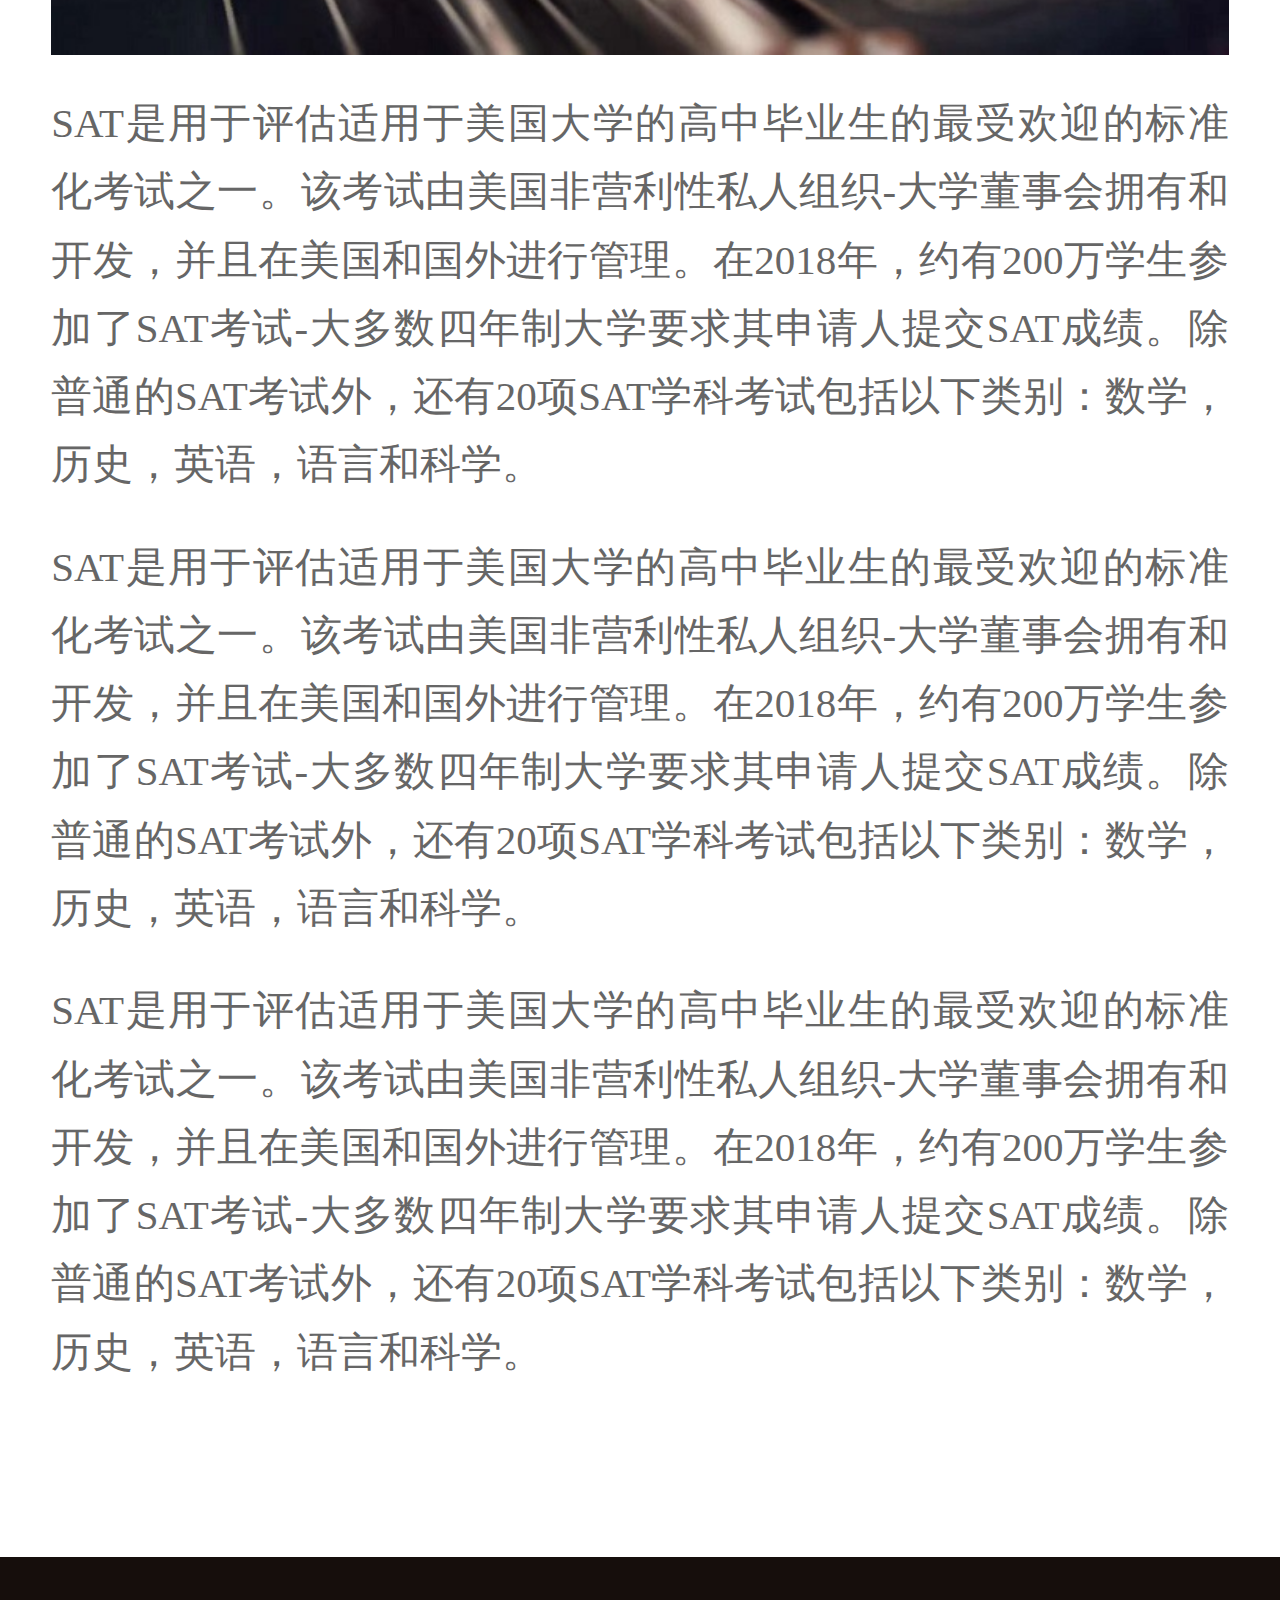
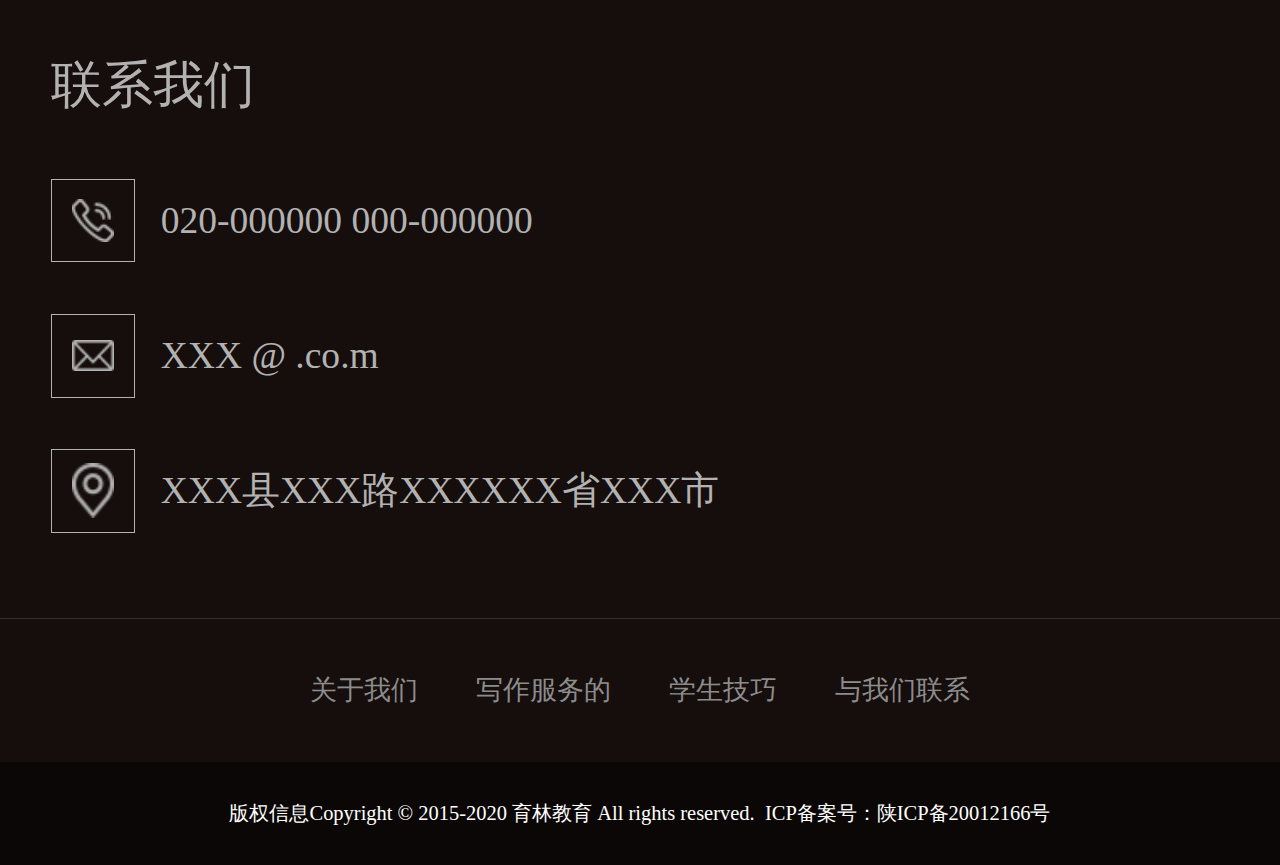
<file: classdesc.html>
<!DOCTYPE html>
<html lang="en">
<head>
    <meta charset="UTF-8">
    <meta name="viewport" content="width=device-width,initial-scale=1.0,maximum-scale=1.0,minimum-scale=1.0,user-scalable=no,viewport-fit=cover" />
    <title>课程详情页</title>
    <script>
        (function () {
            var html = document.querySelector("html");
            var width = html.getBoundingClientRect().width;
            html.style.fontSize = width / 10 + "px";
        })();
    </script>
    <link rel="stylesheet" href="css/common.css">
    <link rel="stylesheet" href="css/classdesc.css">
    <!-- jq -->
    <script type="text/javascript" src="js/jquery.min.js"></script>
    <!-- 导航 -->
    <script type="text/javascript" src="js/menu.js"></script>
</head>
<body>
    <!-- 顶部内容开始 -->
    <div class="headerinfo">
        <!-- logo -->
        <div class="logo">
          <a href="javascript:;">
            <img src="images/logo.png" alt="">
          </a>
        </div>
        <div class="menu"></div>
    </div>
    <!--滑出导航-->
    <div class="bgDiv"></div>
    <div class="rightNav">
        <a href="javascript:;" class="active">网站首页</a>
        <a href="aboutUs.html">关于我们</a>
        <a href="classSystem.html">课程体系</a>
        <a href="latestNews.html">最新资讯</a>
        <a href="contactUs.html">联系我们</a>
    </div>
    <div class="head-ebox"></div>
    <!-- 顶部内容结束 -->

    <!-- banner 开始 -->
    <div class="banner-pages">
        <img src="images/banner-4.jpg" alt="">
    </div>
    <!-- banner 结束 -->

    <div class="article-part">
        <div class="article-head">
            <h1>SAT：基本信息和有用的准备资源</h1>
            <div class="sendtime">
                <span>演讲者：陈飞</span>
                <span>来源：本站</span>
                <span>作者：王萍萍</span>
                <span>阅读量：133</span>
                <span>2020-08-20 16:08:13</span>
            </div>
        </div>
        <div class="article-body">
            <p style="text-align: center;">
                <img src="images/pro-10.jpg" alt="">
            </p>
            <p>SAT是用于评估适用于美国大学的高中毕业生的最受欢迎的标准化考试之一。该考试由美国非营利性私人组织-大学董事会拥有和开发，并且在美国和国外进行管理。在2018年，约有200万学生参加了SAT考试-大多数四年制大学要求其申请人提交SAT成绩。除普通的SAT考试外，还有20项SAT学科考试包括以下类别：数学，历史，英语，语言和科学。</p>
            <p>SAT是用于评估适用于美国大学的高中毕业生的最受欢迎的标准化考试之一。该考试由美国非营利性私人组织-大学董事会拥有和开发，并且在美国和国外进行管理。在2018年，约有200万学生参加了SAT考试-大多数四年制大学要求其申请人提交SAT成绩。除普通的SAT考试外，还有20项SAT学科考试包括以下类别：数学，历史，英语，语言和科学。</p>
            <p>SAT是用于评估适用于美国大学的高中毕业生的最受欢迎的标准化考试之一。该考试由美国非营利性私人组织-大学董事会拥有和开发，并且在美国和国外进行管理。在2018年，约有200万学生参加了SAT考试-大多数四年制大学要求其申请人提交SAT成绩。除普通的SAT考试外，还有20项SAT学科考试包括以下类别：数学，历史，英语，语言和科学。</p>
        </div>
    </div>

    <div class="empty"></div>

    <!-- 尾部 开始 -->
    <div class="footer">
        <div class="footer-head">
            <h1>联系我们</h1>
            <div class="contact-us">
                <div class="way-col-3">
                    <div class="way-ico">
                        <img src="images/tel.webp" alt="">
                    </div>
                    <div class="way-con">
                        020-000000 000-000000
                    </div>
                </div>
                <div class="way-col-3">
                    <div class="way-ico">
                        <img src="images/email.webp" alt="">
                    </div>
                    <div class="way-con">
                        XXX @ .co.m
                    </div>
                </div>
                <div class="way-col-3">
                    <div class="way-ico">
                        <img src="images/add.webp" alt="">
                    </div>
                    <div class="way-con">
                        XXX县XXX路XXXXXX省XXX市
                    </div>
                </div>
            </div>
        </div>
        <div class="footer-foot">
            <div class="footer-menu">
                <a href="#">关于我们</a>
                <a href="#">写作服务的</a>
                <a href="#">学生技巧</a>
                <a href="#">与我们联系</a>
            </div>
        </div>
        <div class="footersup">
            <p>版权信息Copyright © 2015-2020 育林教育 All rights reserved.&nbsp;&nbsp;<a href="http://beian.miit.gov.cn" target="_blank">ICP备案号：陕ICP备20012166号</a></p>
        </div>
    </div>
</body>
</html>
</file>
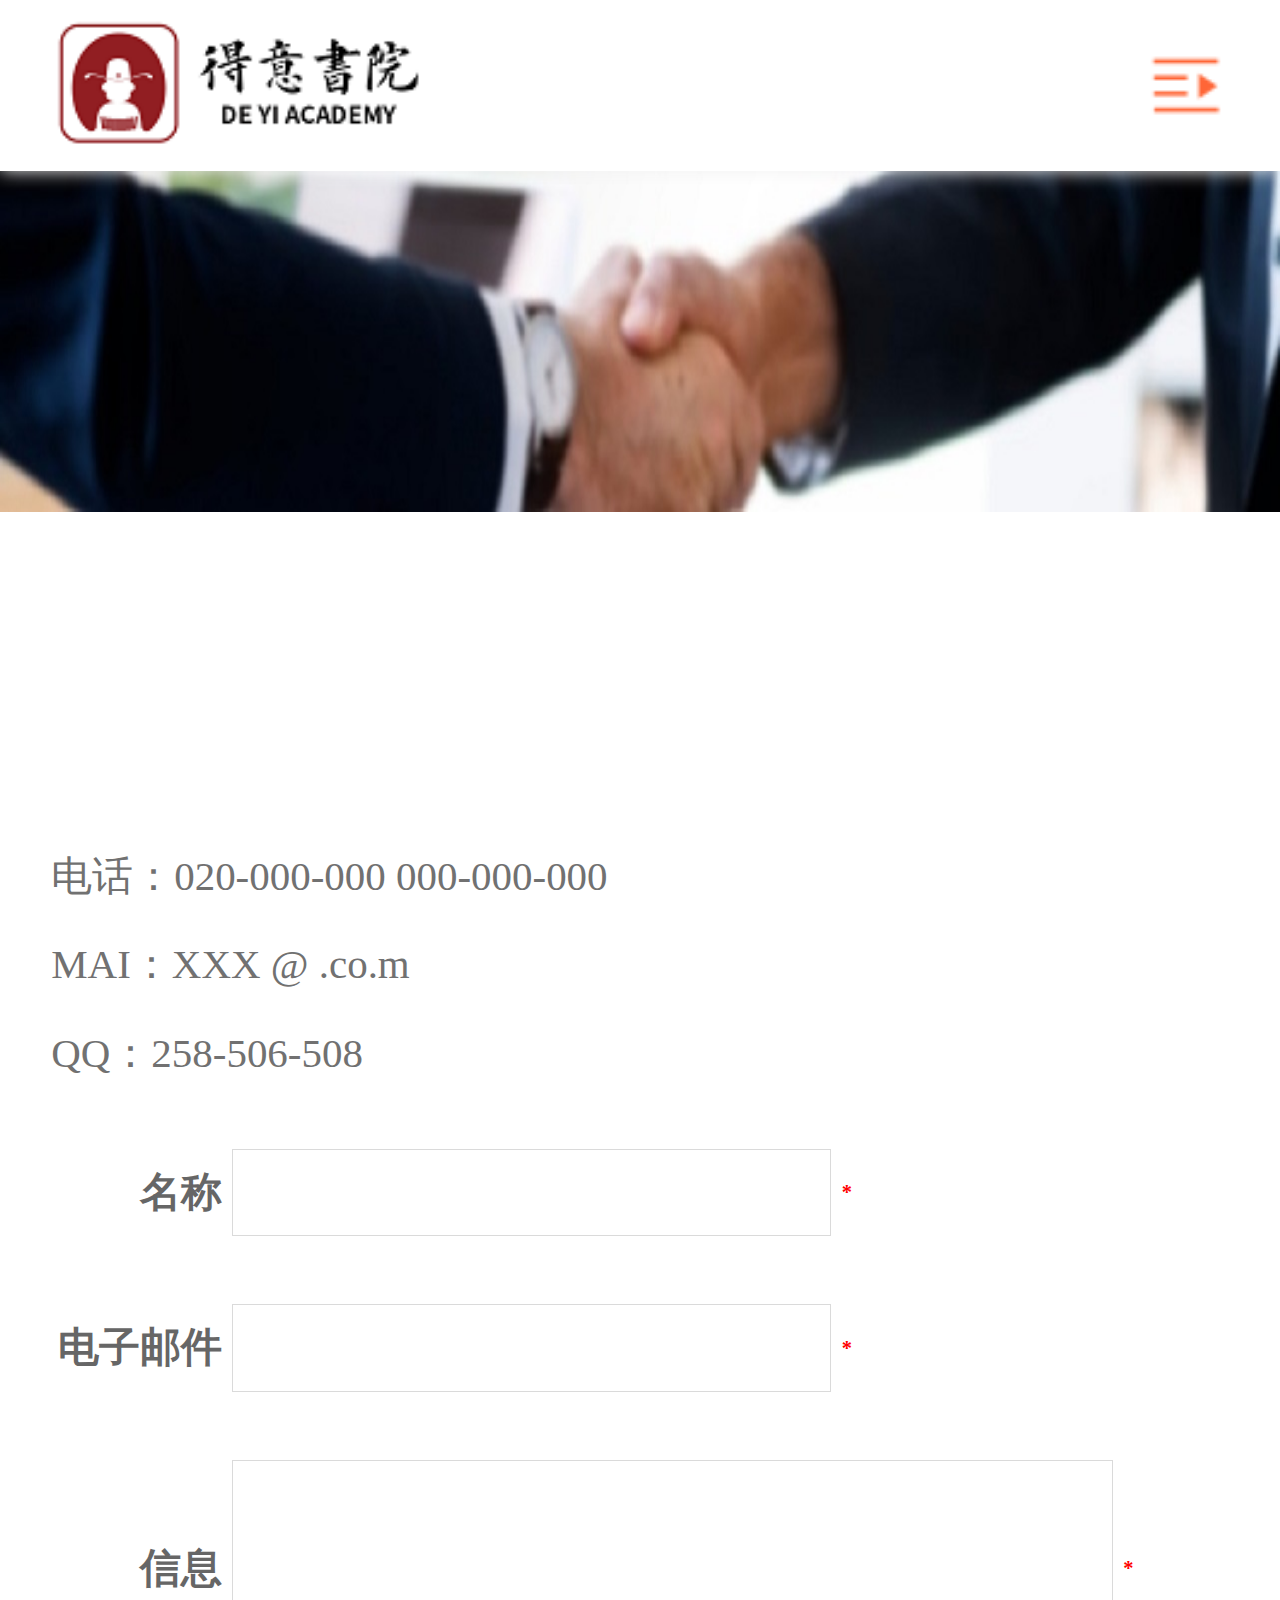
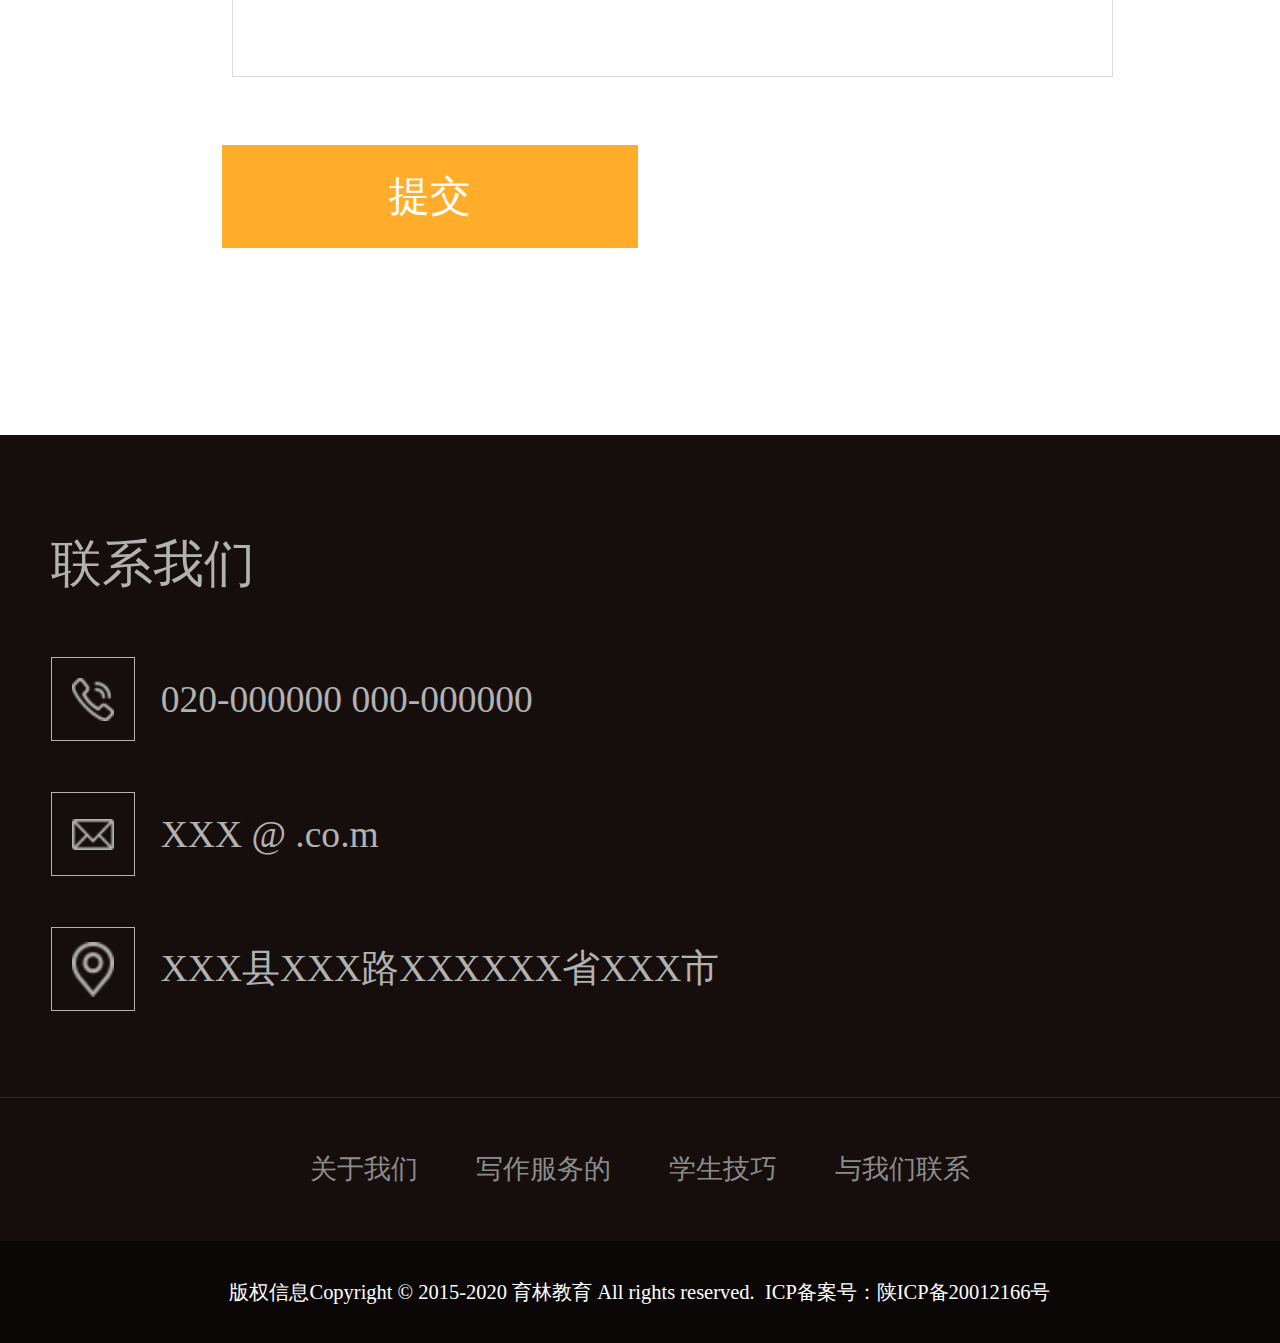
<file: contactUs.html>
<!DOCTYPE html>
<html lang="en">
<head>
    <meta charset="UTF-8">
    <meta name="viewport" content="width=device-width,initial-scale=1.0,maximum-scale=1.0,minimum-scale=1.0,user-scalable=no,viewport-fit=cover" />
    <title>联系我们</title>
    <script>
        (function () {
            var html = document.querySelector("html");
            var width = html.getBoundingClientRect().width;
            html.style.fontSize = width / 10 + "px";
        })();
    </script>
    <link rel="stylesheet" href="css/common.css">
    <link rel="stylesheet" href="css/contactUs.css">
    <!-- jq -->
    <script type="text/javascript" src="js/jquery.min.js"></script>
    <!-- 导航 -->
    <script type="text/javascript" src="js/menu.js"></script>
</head>
<body>
    <!-- 顶部内容开始 -->
    <div class="headerinfo">
        <!-- logo -->
        <div class="logo">
          <a href="javascript:;">
            <img src="images/logo.png" alt="">
          </a>
        </div>
        <div class="menu"></div>
    </div>
    <!--滑出导航-->
    <div class="bgDiv"></div>
    <div class="rightNav">
        <a href="javascript:;" class="active">网站首页</a>
        <a href="aboutUs.html">关于我们</a>
        <a href="classSystem.html">课程体系</a>
        <a href="latestNews.html">最新资讯</a>
        <a href="contactUs.html">联系我们</a>
    </div>
    <div class="head-ebox"></div>
    <!-- 顶部内容结束 -->

    <!-- banner 开始 -->
    <div class="banner-pages">
        <img src="images/banner-4.jpg" alt="">
    </div>
    <!-- banner 结束 -->

    <!-- 地图 开始 -->
    <div class="map-part">
        <div class="inside-row">
            <div style="width: 100%;height: 200px;" id="dituContent"></div>
        </div>
        <div class="contact-ways">
            <div class="way-con">
                <div class="way-item">
                    电话：<span>020-000-000 000-000-000</span>
                </div>
                <div class="way-item">
                    MAI：<span>XXX @ .co.m</span>
                </div>
                <div class="way-item">
                    QQ：<span>258-506-508</span>
                </div>
            </div>
            <div class="form-container">
                <form action="">
                    <div class="form-row-top">
                        <div class="form-item">
                            <div class="f-name">名称</div>
                            <div class="f-input">
                                <input type="text" />
                            </div>
                            <div class="f-star">*</div>
                        </div>
                        <div class="form-item">
                            <div class="f-name">电子邮件</div>
                            <div class="f-input">
                                <input type="text" />
                            </div>
                            <div class="f-star">*</div>
                        </div>
                    </div>
                    <div class="form-row-bot">
                        <div class="f-name">信息</div>
                        <div class="f-input">
                            <textarea name="" id=""></textarea>
                        </div>
                        <div class="f-star">*</div>
                    </div>
                    <div class="form-row-btn">
                        <button>提交</button>
                    </div>
                </form>
            </div>
        </div>
    </div>
    <!-- 地图 结束 -->

    <div class="empty"></div>

    <!-- 尾部 开始 -->
    <div class="footer">
        <div class="footer-head">
            <h1>联系我们</h1>
            <div class="contact-us">
                <div class="way-col-3">
                    <div class="way-ico">
                        <img src="images/tel.webp" alt="">
                    </div>
                    <div class="way-con">
                        020-000000 000-000000
                    </div>
                </div>
                <div class="way-col-3">
                    <div class="way-ico">
                        <img src="images/email.webp" alt="">
                    </div>
                    <div class="way-con">
                        XXX @ .co.m
                    </div>
                </div>
                <div class="way-col-3">
                    <div class="way-ico">
                        <img src="images/add.webp" alt="">
                    </div>
                    <div class="way-con">
                        XXX县XXX路XXXXXX省XXX市
                    </div>
                </div>
            </div>
        </div>
        <div class="footer-foot">
            <div class="footer-menu">
                <a href="#">关于我们</a>
                <a href="#">写作服务的</a>
                <a href="#">学生技巧</a>
                <a href="#">与我们联系</a>
            </div>
        </div>
        <div class="footersup">
            <p>版权信息Copyright © 2015-2020 育林教育 All rights reserved.&nbsp;&nbsp;<a href="http://beian.miit.gov.cn" target="_blank">ICP备案号：陕ICP备20012166号</a></p>
        </div>
    </div>
    <!-- 尾部 结束 -->
    <script type="text/javascript" src="http://api.map.baidu.com/api?key=&v=1.1&services=true"></script>
    <script type="text/javascript">
        //创建和初始化地图函数：
        function initMap(){
            createMap();//创建地图
            setMapEvent();//设置地图事件
            addMapControl();//向地图添加控件
            addRemark();//向地图中添加文字标注
        }
        
        //创建地图函数：
        function createMap(){
            var map = new BMap.Map("dituContent");//在百度地图容器中创建一个地图
            var point = new BMap.Point(109.741618,38.290882);//定义一个中心点坐标
            map.centerAndZoom(point,12);//设定地图的中心点和坐标并将地图显示在地图容器中
            window.map = map;//将map变量存储在全局
        }
        
        //地图事件设置函数：
        function setMapEvent(){
            map.enableDragging();//启用地图拖拽事件，默认启用(可不写)
            map.enableScrollWheelZoom();//启用地图滚轮放大缩小
            map.enableDoubleClickZoom();//启用鼠标双击放大，默认启用(可不写)
            map.enableKeyboard();//启用键盘上下左右键移动地图
        }
        
        //地图控件添加函数：
        function addMapControl(){
            //向地图中添加缩放控件
        var ctrl_nav = new BMap.NavigationControl({anchor:BMAP_ANCHOR_TOP_LEFT,type:BMAP_NAVIGATION_CONTROL_LARGE});
        map.addControl(ctrl_nav);
            //向地图中添加缩略图控件
        var ctrl_ove = new BMap.OverviewMapControl({anchor:BMAP_ANCHOR_BOTTOM_RIGHT,isOpen:1});
        map.addControl(ctrl_ove);
            //向地图中添加比例尺控件
        var ctrl_sca = new BMap.ScaleControl({anchor:BMAP_ANCHOR_BOTTOM_LEFT});
        map.addControl(ctrl_sca);
        }
        
    //文字标注数组
        var lbPoints = [{point:"109.74478|38.293601",content:"陕西省榆林市榆阳区翰庭大厦6楼605"}
             ];
        //向地图中添加文字标注函数
        function addRemark(){
            for(var i=0;i<lbPoints.length;i++){
                var json = lbPoints[i];
                var p1 = json.point.split("|")[0];
                var p2 = json.point.split("|")[1];
                var label = new BMap.Label("<div style='padding:2px;'>"+json.content+"</div>",{point:new BMap.Point(p1,p2),offset:new BMap.Size(3,-6)});
                map.addOverlay(label);
                label.setStyle({borderColor:"#999"});
            }
        }
        
        initMap();//创建和初始化地图
    </script>
</body>
</html>
</file>
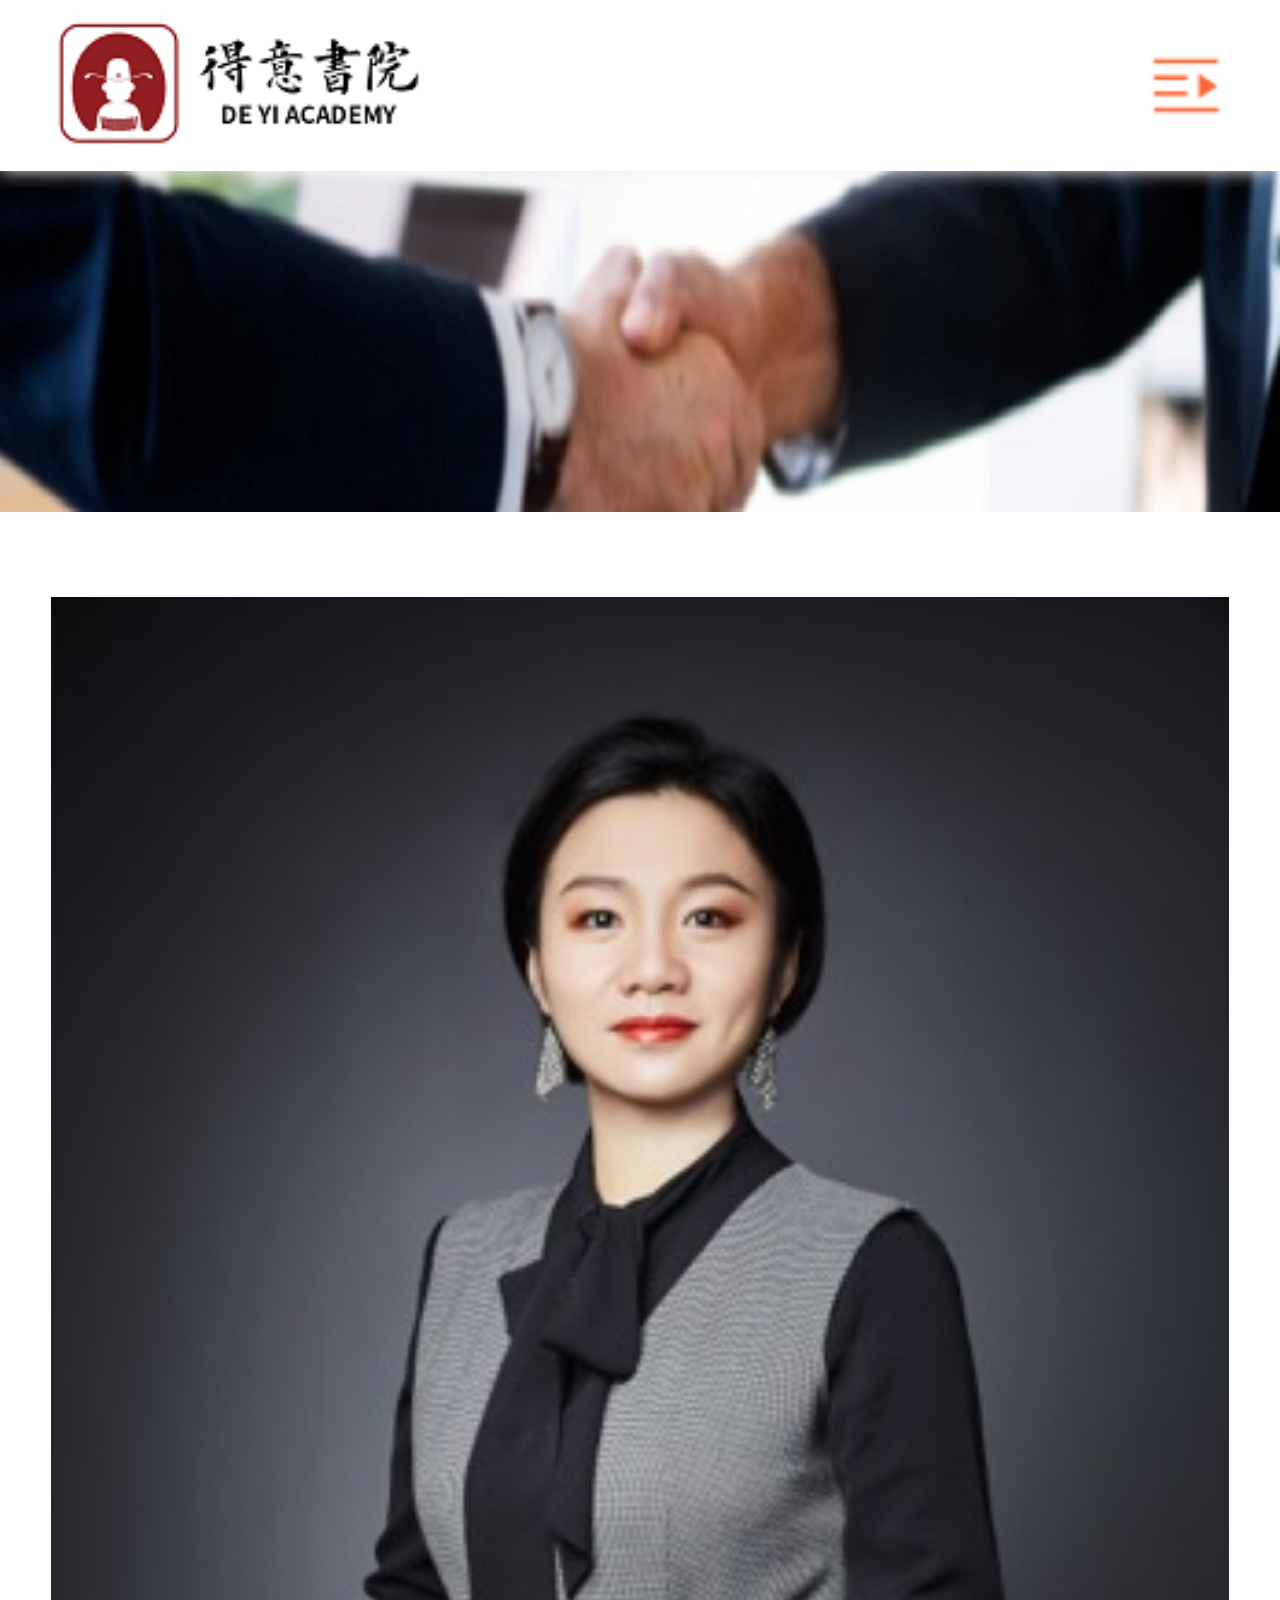
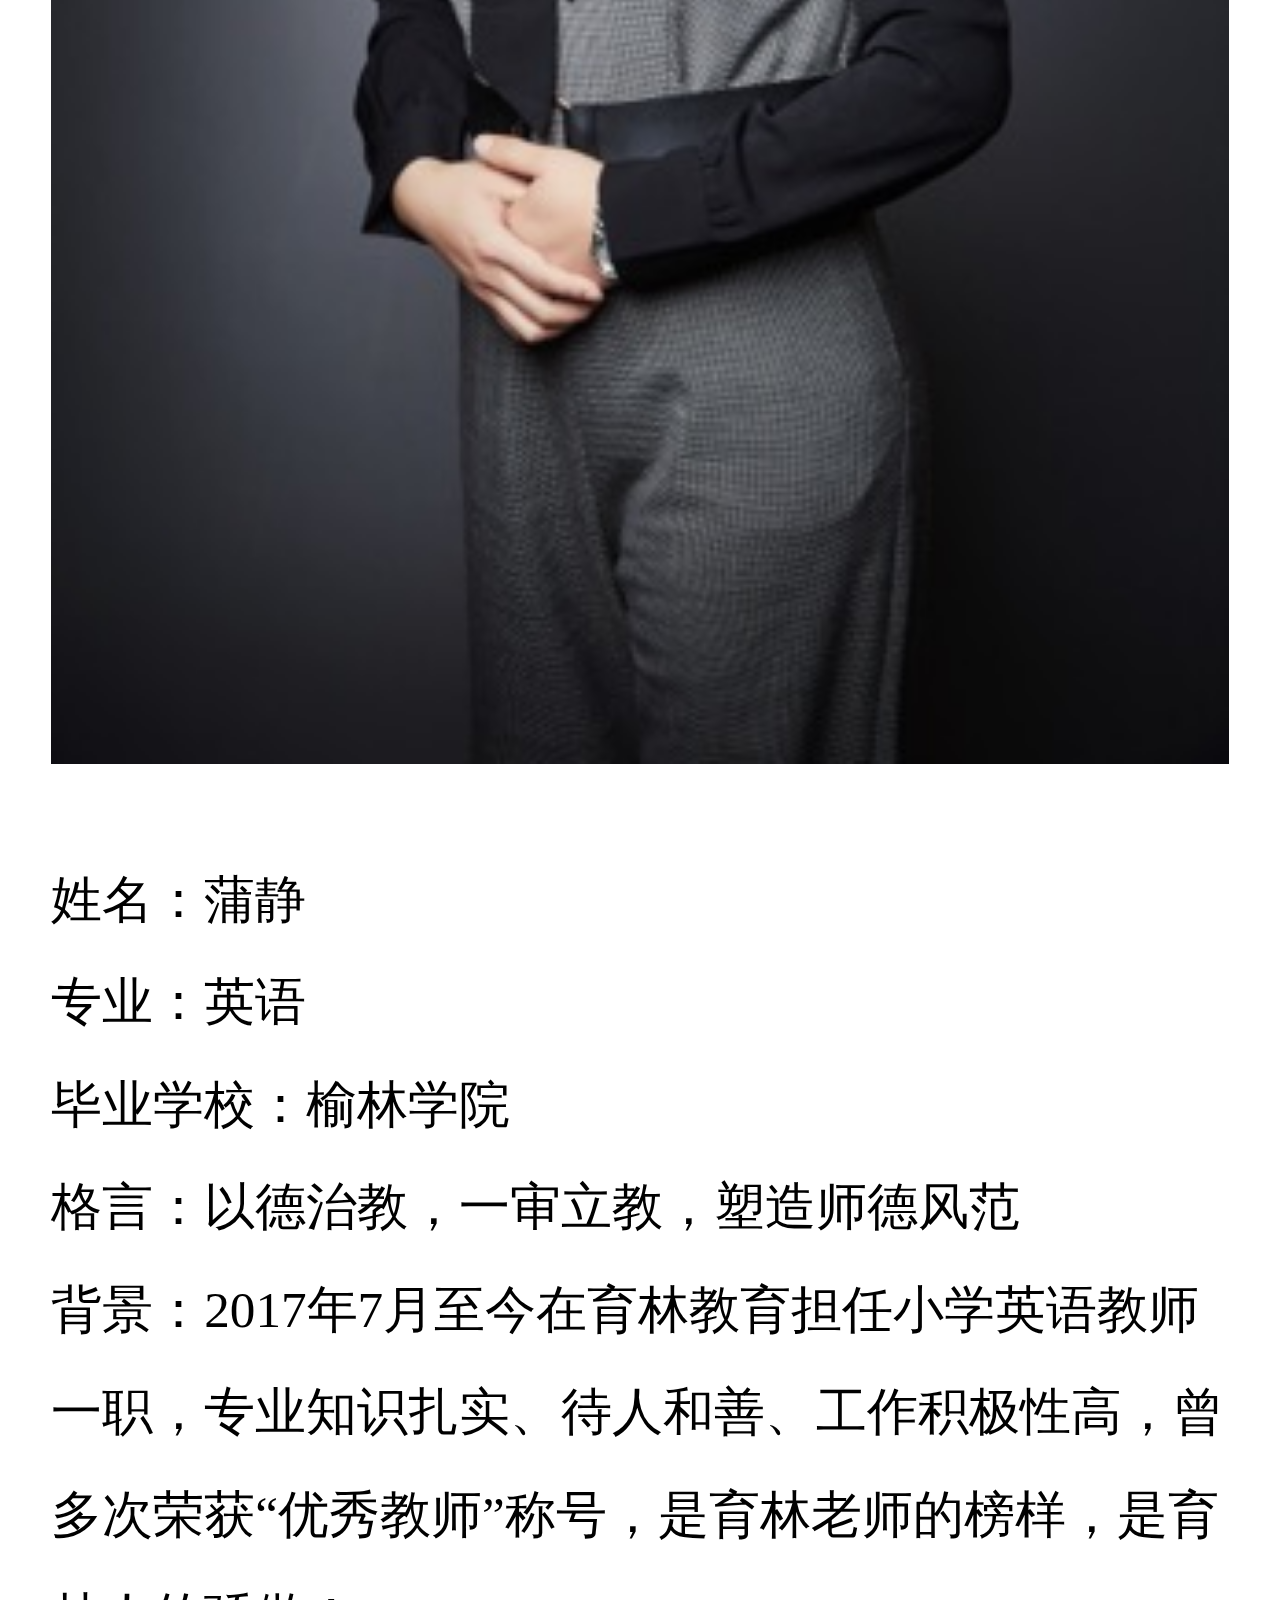
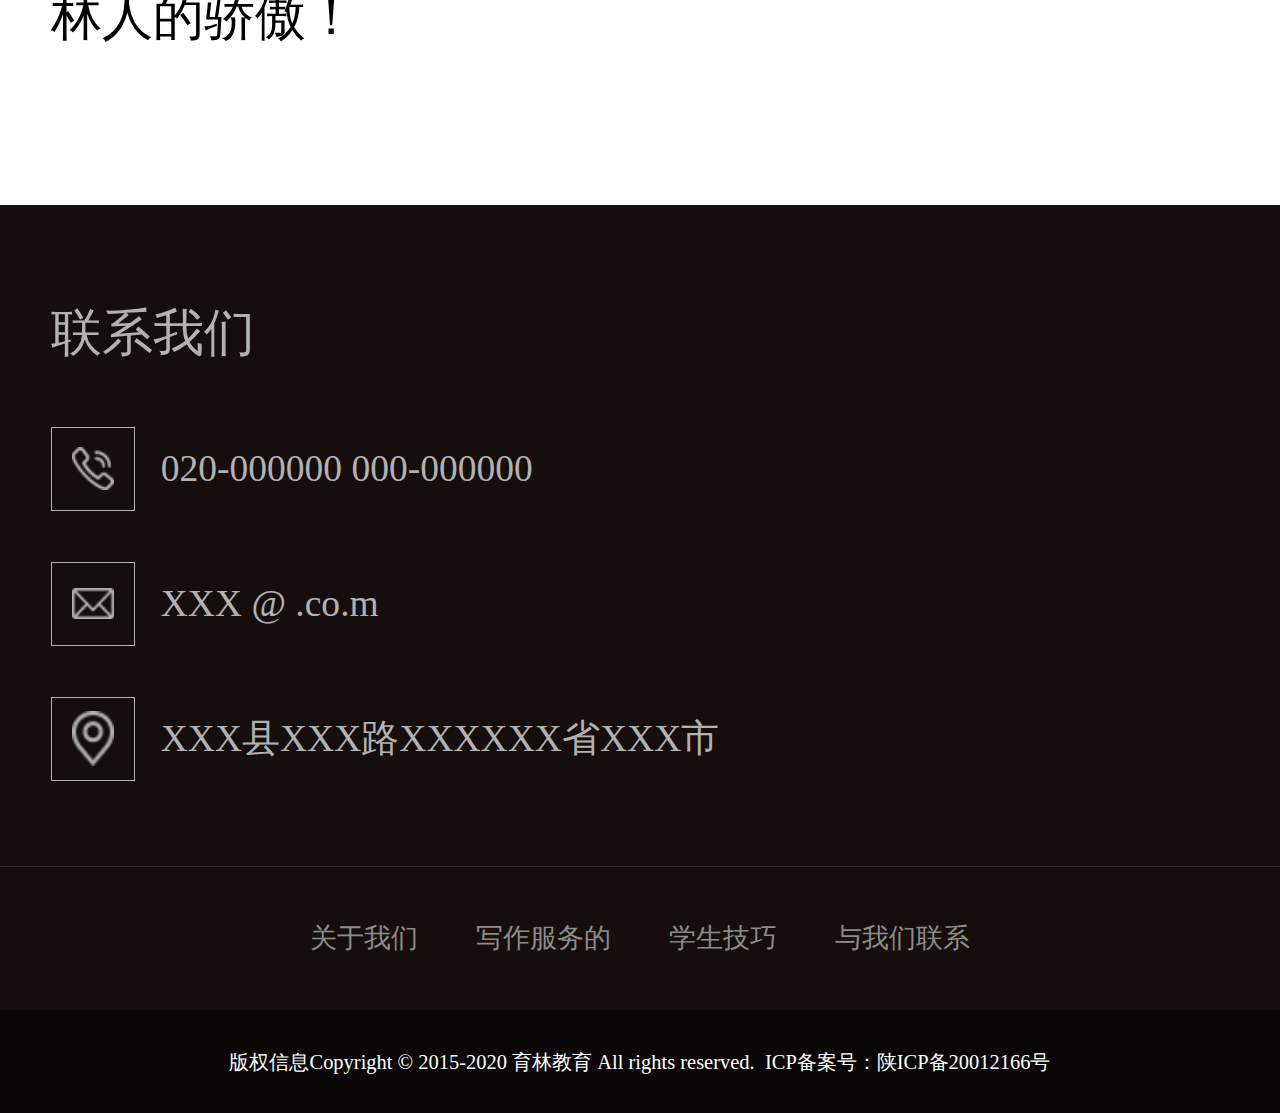
<file: teacherdesc.html>
<!DOCTYPE html>
<html lang="en">
<head>
    <meta charset="UTF-8">
    <meta name="viewport" content="width=device-width,initial-scale=1.0,maximum-scale=1.0,minimum-scale=1.0,user-scalable=no,viewport-fit=cover" />
    <title>老师详情页</title>
    <script>
        (function () {
            var html = document.querySelector("html");
            var width = html.getBoundingClientRect().width;
            html.style.fontSize = width / 10 + "px";
        })();
    </script>
    <link rel="stylesheet" href="css/common.css">
    <link rel="stylesheet" href="css/teacherdesc.css">
    <!-- jq -->
    <script type="text/javascript" src="js/jquery.min.js"></script>
    <!-- 导航 -->
    <script type="text/javascript" src="js/menu.js"></script>
</head>
<body>
    <!-- 顶部内容开始 -->
    <div class="headerinfo">
        <!-- logo -->
        <div class="logo">
          <a href="javascript:;">
            <img src="images/logo.png" alt="">
          </a>
        </div>
        <div class="menu"></div>
    </div>
    <!--滑出导航-->
    <div class="bgDiv"></div>
    <div class="rightNav">
        <a href="javascript:;" class="active">网站首页</a>
        <a href="aboutUs.html">关于我们</a>
        <a href="classSystem.html">课程体系</a>
        <a href="latestNews.html">最新资讯</a>
        <a href="contactUs.html">联系我们</a>
    </div>
    <div class="head-ebox"></div>
    <!-- 顶部内容结束 -->

    <!-- banner 开始 -->
    <div class="banner-pages">
        <img src="images/banner-4.jpg" alt="">
    </div>
    <!-- banner 结束 -->

    <div class="teaching-part">
        <div class="teachingImg">
            <img src="images/tea-1.jpg" alt="">
        </div>
        <div class="teachingDesc">
            <div class="picDetails editor-box">
                <p>
                    <span>
                        姓名：蒲静<br>
                        专业：英语<br>
                        毕业学校：榆林学院<br>
                        格言：以德治教，一审立教，塑造师德风范<br>
                        背景：2017年7月至今在育林教育担任小学英语教师一职，专业知识扎实、待人和善、工作积极性高，曾多次荣获“优秀教师”称号，是育林老师的榜样，是育林人的骄傲！
                    </span>
                </p>
            </div>
        </div>
    </div>

    <div class="empty"></div>

    <!-- 尾部 开始 -->
    <div class="footer">
        <div class="footer-head">
            <h1>联系我们</h1>
            <div class="contact-us">
                <div class="way-col-3">
                    <div class="way-ico">
                        <img src="images/tel.webp" alt="">
                    </div>
                    <div class="way-con">
                        020-000000 000-000000
                    </div>
                </div>
                <div class="way-col-3">
                    <div class="way-ico">
                        <img src="images/email.webp" alt="">
                    </div>
                    <div class="way-con">
                        XXX @ .co.m
                    </div>
                </div>
                <div class="way-col-3">
                    <div class="way-ico">
                        <img src="images/add.webp" alt="">
                    </div>
                    <div class="way-con">
                        XXX县XXX路XXXXXX省XXX市
                    </div>
                </div>
            </div>
        </div>
        <div class="footer-foot">
            <div class="footer-menu">
                <a href="#">关于我们</a>
                <a href="#">写作服务的</a>
                <a href="#">学生技巧</a>
                <a href="#">与我们联系</a>
            </div>
        </div>
        <div class="footersup">
            <p>版权信息Copyright © 2015-2020 育林教育 All rights reserved.&nbsp;&nbsp;<a href="http://beian.miit.gov.cn" target="_blank">ICP备案号：陕ICP备20012166号</a></p>
        </div>
    </div>
</body>
</html>
</file>
<file: css/common.css>
* {
  padding: 0;
  margin: 0;
}
html,
body {
  font-family: "PingFang SC";
  position: relative;
  background-color: #ffffff;
  -webkit-tap-highlight-color: transparent;
  -webkit-touch-callout: none;
  -webkit-user-select: none;
}
h1,
h2,
h3,
h4,
h5,
h6 {
  font-weight: normal;
  line-height: normal;
}
img {
  border: 0;
  vertical-align: top;
}
ul,
li,
ol {
  list-style: none;
}
input {
  border: 0;
  outline: none;
  vertical-align: middle;
}
s,
i,
em {
  font-style: normal;
  /*去掉倾斜*/
  text-decoration: none;
  /*去掉删除线*/
}
/*清除浮动*/
.clearfix:before,
.clearfix:after {
  content: "";
  display: table;
}
.clearfix:after {
  clear: both;
}
.clearfix {
  *zoom: 1;
  /* IE/ 7 / 6 */
}
a {
  color: #333333;
  text-decoration: none;
  vertical-align: top;
}
/*公共类*/
.fl {
  float: left;
}
.fr {
  float: right;
}
select,
option {
  border: 0;
  outline: none;
}
textarea {
  border: 0;
  outline: none;
  resize: none;
}
input::-webkit-input-placeholder {
  color: #b0b0b0;
}
textarea::-webkit-input-placeholder {
  color: #b0b0b0;
}
.one-row {
  white-space: nowrap;
  text-overflow: ellipsis;
  overflow: hidden;
}
.more-row {
  overflow: hidden;
  text-overflow: ellipsis;
  display: -webkit-box;
  -webkit-line-clamp: 2;
  -webkit-box-orient: vertical;
}
.txleft {
  text-align: left;
}
.txcenter {
  text-align: center;
}
.txright {
  text-align: right;
}
.swiper-container {
  transform: translate3d(0, 0, 0);
  overflow: hidden;
}
.swiper-slide {
  transform: translate3d(0, 0, 0);
}
@supports (bottom: env(safe-area-inset-bottom)) {
  body,
  .footer {
    padding-bottom: constant(safe-area-inset-bottom);
    padding-bottom: env(safe-area-inset-bottom);
  }
}
.headerinfo {
  width: 100%;
  height: 1.33333333rem;
  background-color: #ffffff;
  overflow: hidden;
  position: fixed;
  top: 0;
  left: 0;
  z-index: 99;
  box-shadow: 0 0 0.13333333rem 0 #f2f2f2;
}
.head-ebox {
  width: 100%;
  height: 1.33333333rem;
}
.headerinfo .logo {
  width: 100%;
  margin-left: 0.4rem;
  margin-top: 0.08rem;
}
.headerinfo .logo img {
  width: 30%;
  margin: 0 auto;
}
.headerinfo .menu {
  position: absolute;
  right: 0.4rem;
  top: 0;
  bottom: 0;
  margin: auto;
  display: flex;
  align-items: center;
  width: 0.66666667rem;
  height: 0.66666667rem;
  background: url(../images/menubg.png) no-repeat;
  background-size: 100%;
}
.bgDiv {
  width: 100%;
  height: 100%;
  background-color: #000;
  opacity: 0.5;
  position: fixed;
  display: none;
  z-index: 99;
  bottom: 0;
}
.rightNav {
  width: 40%;
  max-width: 6.13333333rem;
  height: 100%;
  background-color: #fff;
  position: fixed;
  right: 0;
  z-index: 999;
  top: 0;
  right: -50%;
  transition: right 0.1s;
}
.rightNav a {
  display: block;
  height: 0.76rem;
  border-bottom: 0.02666667rem solid #f8f8f8;
  line-height: 0.76rem;
  text-align: center;
  font-size: 0.34666667rem;
  color: #333333;
}
.rightNav a.active {
  background-color: #ff6637;
  color: #ffffff;
}
.head-ebox {
  width: 100%;
  height: 1.33333333rem;
}
.empty {
  width: 100%;
  height: 1.06666667rem;
}
.footer {
  background-color: #160e0c;
}
.footer-head {
  padding: 0.66666667rem 0.4rem 0.66666667rem;
}
.footer-head h1 {
  font-size: 0.4rem;
  color: #b2b2b2;
  line-height: 0.66666667rem;
}
.footer-head .contact-us {
  margin-top: 0.4rem;
}
.footer-head .contact-us .way-col-3 {
  display: flex;
  align-items: center;
  width: 100%;
  font-size: 0.29333333rem;
  color: #b2b2b2;
  margin-top: 0.4rem;
}
.footer-head .contact-us .way-col-3 .way-ico {
  display: flex;
  justify-content: center;
  align-items: center;
  width: 0.64rem;
  height: 0.64rem;
  border: 1px solid #b3b3b3;
  margin-right: 0.2rem;
}
.footer-head .contact-us .way-col-3 .way-ico img {
  width: 0.33333333rem;
}
.footer .footer-foot {
  border-top: 1px solid #302c29;
  text-align: center;
  padding: 0.4rem 0;
  font-size: 0.21333333rem;
  color: #8c8c8c;
  line-height: 0.32rem;
}
.footer-foot a {
  font-size: 0.21333333rem;
  color: #8c8c8c;
  margin: 0 0.2rem;
  line-height: 0.32rem;
}
.footersup {
  padding: 0.13333333rem 0.4rem;
  background: rgba(0, 0, 0, 0.5);
  font-size: 0.16rem;
  color: #ffffff;
  text-align: center;
  line-height: 0.53333333rem;
}
.footersup span {
  margin: 0 0.13333333rem;
}
.footersup a {
  color: #ffffff;
  font-size: 0.16rem;
}
</file>
<file: css/aboutUs.css>
/* banner 开始 */
.banner-pages {
  width: 100%;
}
.banner-pages img {
  width: 100%;
  height: 2.66666667rem;
}
/* banner 结束 */
/* 公共部分 标题 */
.mainparttitle .eng {
  text-transform: Uppercase;
  font-size: 0.53333333rem;
  color: #a7afc4;
  font-weight: bold;
  font-style: italic;
  text-align: center;
  line-height: 0.90666667rem;
  padding-top: 0.66666667rem;
}
.mainparttitle .chi {
  font-size: 0.34666667rem;
  color: #283256;
  font-weight: bold;
  text-align: center;
  line-height: 0.72rem;
}
.about-wrap {
  padding: 0 0.4rem;
}
.about-wrap .aboutdetails {
  width: 100%;
  margin-top: 0.4rem;
}
.about-wrap .aboutdetails .aboutImg {
  width: 100%;
  height: 5.33333333rem;
  overflow: hidden;
}
.about-wrap .aboutdetails .aboutImg img {
  width: 100%;
}
.about-wrap .aboutdetails .aboutTxt {
  font-size: 0.32rem;
  line-height: 0.66666667rem;
  color: #333333;
  margin-top: 0.26666667rem;
}
.about-wrap .choose-body {
  margin-top: 0.26666667rem;
}
.choose-body .choose-img-item {
  margin-top: 0.13333333rem;
  height: 3.33333333rem;
  overflow: hidden;
}
.choose-body .choose-img-item:nth-child(1) {
  width: 100%;
}
.choose-body .choose-img-item:nth-child(2) {
  width: 4.53333333rem;
}
.choose-body .choose-img-item:nth-child(3) {
  width: 4.53333333rem;
  margin-left: 0.13333333rem;
}
.choose-body .choose-img-item:nth-child(4) {
  width: 100%;
}
.choose-body .choose-img-item img {
  width: 100%;
  height: 100%;
}
.teaching-content {
  margin-top: 0.26666667rem;
}
.teaching-content .col-lg-4 {
  width: 4.46666667rem;
  margin-left: 0.26666667rem;
  margin-top: 0.13333333rem;
  margin-bottom: 0.13333333rem;
  box-shadow: 0 0 0.13333333rem 0 #f1f1f1;
  padding-bottom: 0.26666667rem;
  border-radius: 0.05333333rem;
  overflow: hidden;
}
.teaching-content .col-lg-4:nth-child(2n+1) {
  margin-left: 0;
}
.teaching-content .teachersImg {
  width: 100%;
  height: 4.66666667rem;
  overflow: hidden;
}
.teaching-content .col-lg-4 img {
  width: 100%;
}
.teaching-content .teacher-item-name {
  position: relative;
  margin: 0.26666667rem 0 0 0.2rem;
}
.teaching-content .teacher-item-name-line {
  width: 0.08rem;
  height: 0.26666667rem;
  background: #3c7cfc;
  border-radius: 0.10666667rem;
  position: absolute;
  left: 0;
  top: 0;
}
.teaching-content .teacher-item-name-text {
  margin-left: 0.18666667rem;
  font-size: 0.26666667rem;
  color: #222;
  letter-spacing: 0;
  position: relative;
  top: -0.05333333rem;
  font-weight: 400;
}
.teaching-content .teacher-item-brief {
  padding-left: 0.2rem;
  font-size: 0.18666667rem;
  color: #a1a8b3;
  letter-spacing: 0;
}
</file>
<file: css/article.css>
/* banner 开始 */
.banner-pages {
  width: 100%;
}
.banner-pages img {
  width: 100%;
  height: 2.66666667rem;
}
/* banner 结束 */
.article-part {
  padding: 0 0.4rem;
}
.article-part .article-head {
  margin-top: 0.4rem;
}
.article-head h1 {
  font-size: 0.34666667rem;
  color: #333;
  font-weight: 400;
  line-height: 0.53333333rem;
}
.article-head .sendtime {
  font-size: 0.26666667rem;
  color: #adadad;
  line-height: 0.4rem;
  margin-top: 0.13333333rem;
}
.article-head .sendtime span {
  margin-right: 0.2rem;
}
.article-body {
  border-top: 1px solid #f0efef;
  margin-top: 0.26666667rem;
  padding: 0.13333333rem 0 0.26666667rem;
  font-size: 0.32rem;
  color: #666666;
  line-height: 0.53333333rem;
  text-align: justify;
}
.article-body img {
  max-width: 12rem;
  margin: 0 auto;
}
.article-body p {
  margin-top: 0.26666667rem;
}
</file>
<file: css/classdesc.css>
/* banner 开始 */
.banner-pages {
  width: 100%;
}
.banner-pages img {
  width: 100%;
  height: 2.66666667rem;
}
/* banner 结束 */
.article-part {
  padding: 0 0.4rem;
}
.article-part .article-head {
  margin-top: 0.4rem;
}
.article-head h1 {
  font-size: 0.34666667rem;
  color: #333;
  font-weight: 400;
  line-height: 0.53333333rem;
}
.article-head .sendtime {
  font-size: 0.26666667rem;
  color: #adadad;
  line-height: 0.53333333rem;
  margin-top: 0.13333333rem;
}
.article-head .sendtime span {
  margin-right: 0.4rem;
}
.article-body {
  border-top: 1px solid #f0efef;
  margin-top: 0.26666667rem;
  padding: 0.13333333rem 0 0.26666667rem;
  font-size: 0.32rem;
  color: #666666;
  line-height: 0.53333333rem;
  text-align: justify;
}
.article-body img {
  width: 100%;
}
.article-body p {
  margin-top: 0.26666667rem;
}
</file>
<file: css/contactUs.css>
/* banner 开始 */
.banner-pages {
  width: 100%;
}
.banner-pages img {
  width: 100%;
  height: 2.66666667rem;
}
/* banner 结束 */
/* 地图 开始 */
.map-part {
  margin-top: 0.66666667rem;
}
.contact-ways {
  margin: 0.4rem 0;
}
.contact-ways .way-con {
  padding: 0 0.4rem;
  font-size: 0.32rem;
  line-height: 0.42666667rem;
  color: #717171;
}
.contact-ways .way-con .way-item {
  margin-top: 0.26666667rem;
}
.form-container {
  padding: 0 0.4rem;
  position: relative;
  margin-top: 0.4rem;
}
.form-container .form-item {
  display: flex;
  align-items: center;
  margin-top: 0.53333333rem;
}
.form-container .f-name {
  width: 1.33333333rem;
  font-size: 0.32rem;
  color: #666666;
  line-height: 0.48rem;
  text-align: right;
  font-weight: 700;
}
.form-container .form-item .f-input {
  border: 0.01333333rem solid #dadada;
  width: 4.66666667rem;
  height: 0.66666667rem;
  margin-left: 0.08rem;
}
.form-container .form-item input {
  width: 100%;
  height: 100%;
  font-size: 0.32rem;
  color: #666666;
  line-height: 0.66666667rem;
  text-indent: 1em;
  vertical-align: top;
}
.form-container .f-star {
  margin-left: 0.08rem;
  color: red;
  font-size: 0.16rem;
  font-weight: bold;
}
.form-row-bot {
  margin-top: 0.53333333rem;
  display: flex;
  align-items: center;
}
.form-row-bot .f-input {
  width: 6.46666667rem;
  height: 1.28rem;
  padding: 0.2rem;
  border: 0.01333333rem solid #dadada;
  margin-left: 0.08rem;
}
.form-row-bot .f-input textarea {
  width: 100%;
  height: 100%;
  font-size: 0.32rem;
  color: #666666;
  line-height: 0.42666667rem;
}
.form-row-btn {
  margin-top: 0.53333333rem;
  margin-left: 1.33333333rem;
}
.form-row-btn button {
  margin: 0;
  padding: 0;
  display: block;
  width: 3.25333333rem;
  height: 0.8rem;
  background-color: #ffad2b;
  color: #ffffff;
  font-size: 0.32rem;
  text-align: center;
  line-height: 0.8rem;
  border: none;
  cursor: pointer;
}
</file>
<file: css/teacherdesc.css>
/* banner 开始 */
.banner-pages {
  width: 100%;
}
.banner-pages img {
  width: 100%;
  height: 2.66666667rem;
}
/* banner 结束 */
.teaching-part {
  padding: 0 0.4rem;
  margin-top: 0.66666667rem;
}
.teaching-part .teachingImg {
  width: 100%;
  text-align: center;
}
.teaching-part .teachingImg img {
  width: 100%;
}
.teaching-part .teachingDesc .picDetails {
  font-size: 0.4rem;
  color: #000000;
  line-height: 0.8rem;
  margin-top: 0.66666667rem;
}
</file>
<file: css/index.css>
/* banner 开始 */
.bannerbox {
  width: 100%;
  height: 4.05333333rem;
}
.bannerbox .swiper-container {
  width: 100%;
}
.bannerbox img {
  width: 100%;
}
.bannerbox .swiper-slide {
  position: relative;
}
.swiper-container-horizontal > .swiper-pagination-bullets,
.swiper-pagination-custom,
.swiper-pagination-fraction {
  bottom: 0;
}
.swiper-pagination-bullet {
  background: #ffffff;
  opacity: 1;
}
.swiper-pagination-bullet-active {
  background: #ff6637;
}
/* banner 结束 */
/* 公共部分 标题 */
.mainparttitle .eng {
  text-transform: Uppercase;
  font-size: 0.53333333rem;
  color: #a7afc4;
  font-weight: bold;
  font-style: italic;
  text-align: center;
  line-height: 0.90666667rem;
  padding-top: 0.66666667rem;
}
.mainparttitle .chi {
  font-size: 0.34666667rem;
  color: #283256;
  font-weight: bold;
  text-align: center;
  line-height: 0.72rem;
}
/* 师资力量 开始 */
.teacher-part .projects-body {
  display: flex;
  justify-content: space-between;
  margin-top: 0.4rem;
  padding: 0 0.4rem;
  margin-bottom: 0.13333333rem;
}
.teachersImg {
  width: 100%;
  height: 4.66666667rem;
  overflow: hidden;
}
.teacher-part .col-lg-4 img {
  width: 100%;
}
.teacher-part .col-lg-4 {
  box-shadow: 0 0 0.13333333rem 0 #cccccc;
  margin: 0.13333333rem 0;
  border-radius: 0.05333333rem;
  overflow: hidden;
}
.teacher-part .swiper-container {
  margin: 0.13333333rem;
  padding: 0 0.13333333rem;
}
.teacher-part .swiper-slide.col-lg-4 {
  height: 6rem;
}
.teacher-part .teacher-item-name {
  position: relative;
  margin: 0.26666667rem 0 0 0.2rem;
}
.teacher-part .teacher-item-name-line {
  width: 0.08rem;
  height: 0.26666667rem;
  background: #3c7cfc;
  border-radius: 0.10666667rem;
  position: absolute;
  left: 0;
  top: 0;
}
.teacher-part .teacher-item-name-text {
  margin-left: 0.18666667rem;
  font-size: 0.26666667rem;
  color: #222;
  letter-spacing: 0;
  position: relative;
  top: -0.05333333rem;
  font-weight: 400;
}
.teacher-part .teacher-item-brief {
  padding-left: 0.2rem;
  font-size: 0.18666667rem;
  color: #a1a8b3;
  letter-spacing: 0;
}
.projects-foot a {
  display: block;
  width: 2.66666667rem;
  height: 0.66666667rem;
  background-color: #ff6637;
  border-radius: 0.05333333rem;
  text-align: center;
  margin: 0.53333333rem auto 0;
  line-height: 0.66666667rem;
  font-size: 0.32rem;
  color: #ffffff;
}
/* 师资力量 结束 */
/* 关于我们 开始 */
.about-part {
  margin: 0.4rem 0.4rem 0;
}
.about-part .about-head {
  width: 100%;
  background-color: #f7f7f7;
  margin-top: 0.4rem;
}
.about-part .about-show-img {
  width: 9.2rem;
  height: 4.66666667rem;
  background-color: #cccccc;
  overflow: hidden;
}
.about-part .about-show-img img {
  width: 100%;
  height: 100%;
}
.about-details {
  width: 100%;
  background-color: #ffffff;
  position: relative;
  overflow: hidden;
}
.about-details .about-content {
  font-size: 0.32rem;
  color: #333333;
  line-height: 0.53333333rem;
  margin-top: 0.26666667rem;
  overflow: hidden;
  text-overflow: ellipsis;
  display: -webkit-box;
  -webkit-line-clamp: 4;
  -webkit-box-orient: vertical;
}
.scroll-num {
  display: flex;
  justify-content: center;
  align-items: center;
  flex-wrap: wrap;
  padding: 0.66666667rem 0;
}
.scroll-num .scroll-col-4 {
  width: 24%;
  height: 1.04rem;
  position: relative;
  display: flex;
  justify-content: center;
}
.scroll-num .scroll-col-4 h2 {
  width: 80%;
  font-size: 0.4rem;
  line-height: 0.53333333rem;
}
.scroll-num .scroll-text {
  position: absolute;
  top: 45%;
  width: 80%;
  font-size: 0.18666667rem;
  line-height: 0.32rem;
  color: #333333;
}
.scroll-num .scroll-text > div:last-child {
  display: flex;
  justify-content: center;
}
.ver-line {
  width: 1px;
  height: 0.53333333rem;
  background-color: #e6e6e6;
  margin-top: 0.13333333rem;
}
/* 关于我们 结束 */
/* 教育环境 开始 */
.choose-part {
  margin: 0 0.4rem;
}
.choose-body {
  margin-top: 0.45333333rem;
}
.choose-body .choose-img-item {
  margin-top: 0.13333333rem;
  height: 3.33333333rem;
  overflow: hidden;
}
.choose-body .choose-img-item:nth-child(1) {
  width: 100%;
}
.choose-body .choose-img-item:nth-child(2) {
  width: 4.53333333rem;
}
.choose-body .choose-img-item:nth-child(3) {
  width: 4.53333333rem;
  margin-left: 0.13333333rem;
}
.choose-body .choose-img-item:nth-child(4) {
  width: 100%;
}
.choose-body .choose-img-item img {
  width: 100%;
  height: 100%;
}
/* 教育环境 结束 */
/* 最新资讯 开始 */
.news-part {
  margin: 0 0.4rem;
}
.student-body {
  margin-top: 0.4rem;
}
.student-body .stu-item {
  border: 1px solid #e5e5e5;
  width: 41%;
  padding: 0.4rem 3%;
  margin-left: 4%;
  overflow: hidden;
}
.student-body .stu-item:nth-child(2n+1) {
  margin-left: 0;
}
.student-body .stu-item h2 {
  font-size: 0.29333333rem;
  color: #353535;
  line-height: 0.4rem;
  font-weight: bold;
  height: 0.8rem;
}
.student-body .stu-item p {
  font-size: 0.18666667rem;
  color: #808080;
  line-height: 0.32rem;
  height: 0.96rem;
  margin-top: 0.13333333rem;
  overflow: hidden;
  text-overflow: ellipsis;
  display: -webkit-box;
  -webkit-line-clamp: 3;
  -webkit-box-orient: vertical;
}
.student-body .stu-item .stu-more {
  display: block;
  width: 1.86666667rem;
  height: 0.58666667rem;
  background-color: #ff6637;
  border-radius: 0.05333333rem;
  text-align: center;
  line-height: 0.58666667rem;
  font-size: 0.21333333rem;
  color: #ffffff;
  margin-top: 0.4rem;
}
/* 最新资讯 结束 */
</file>
